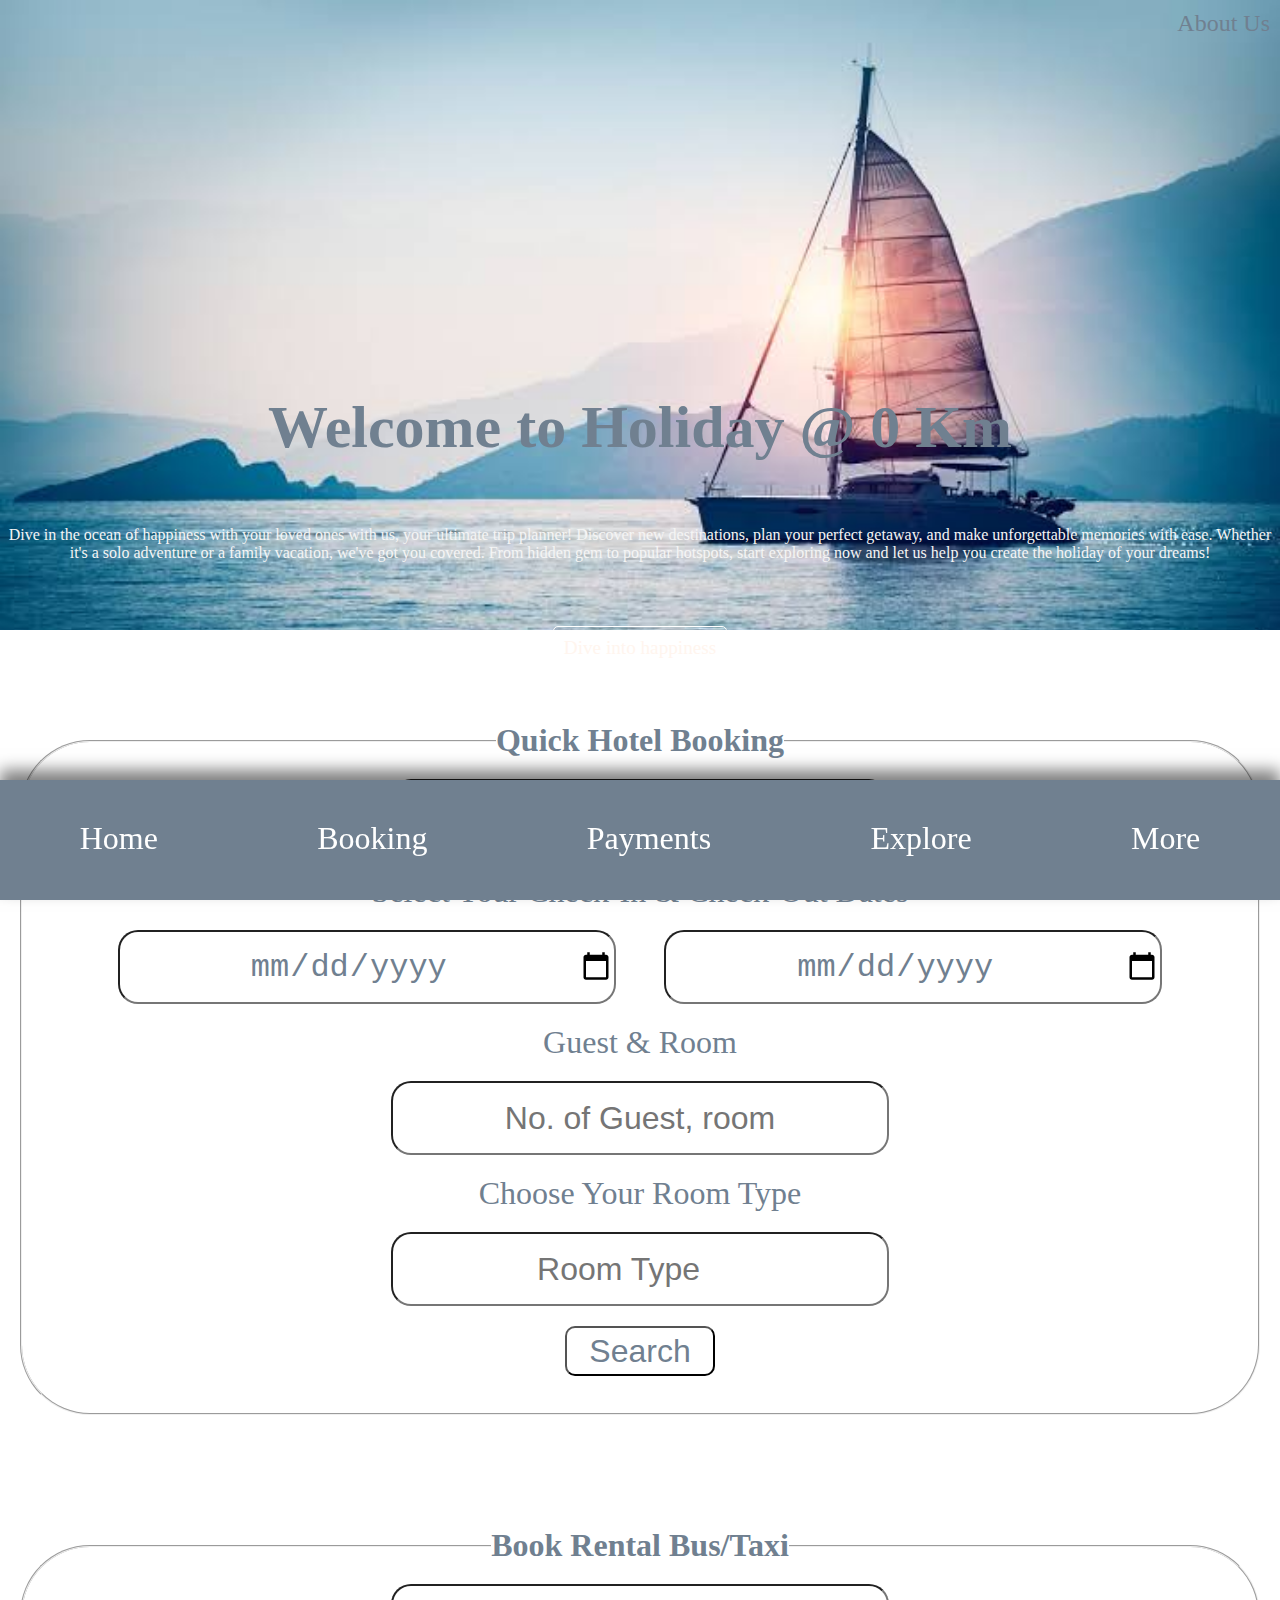
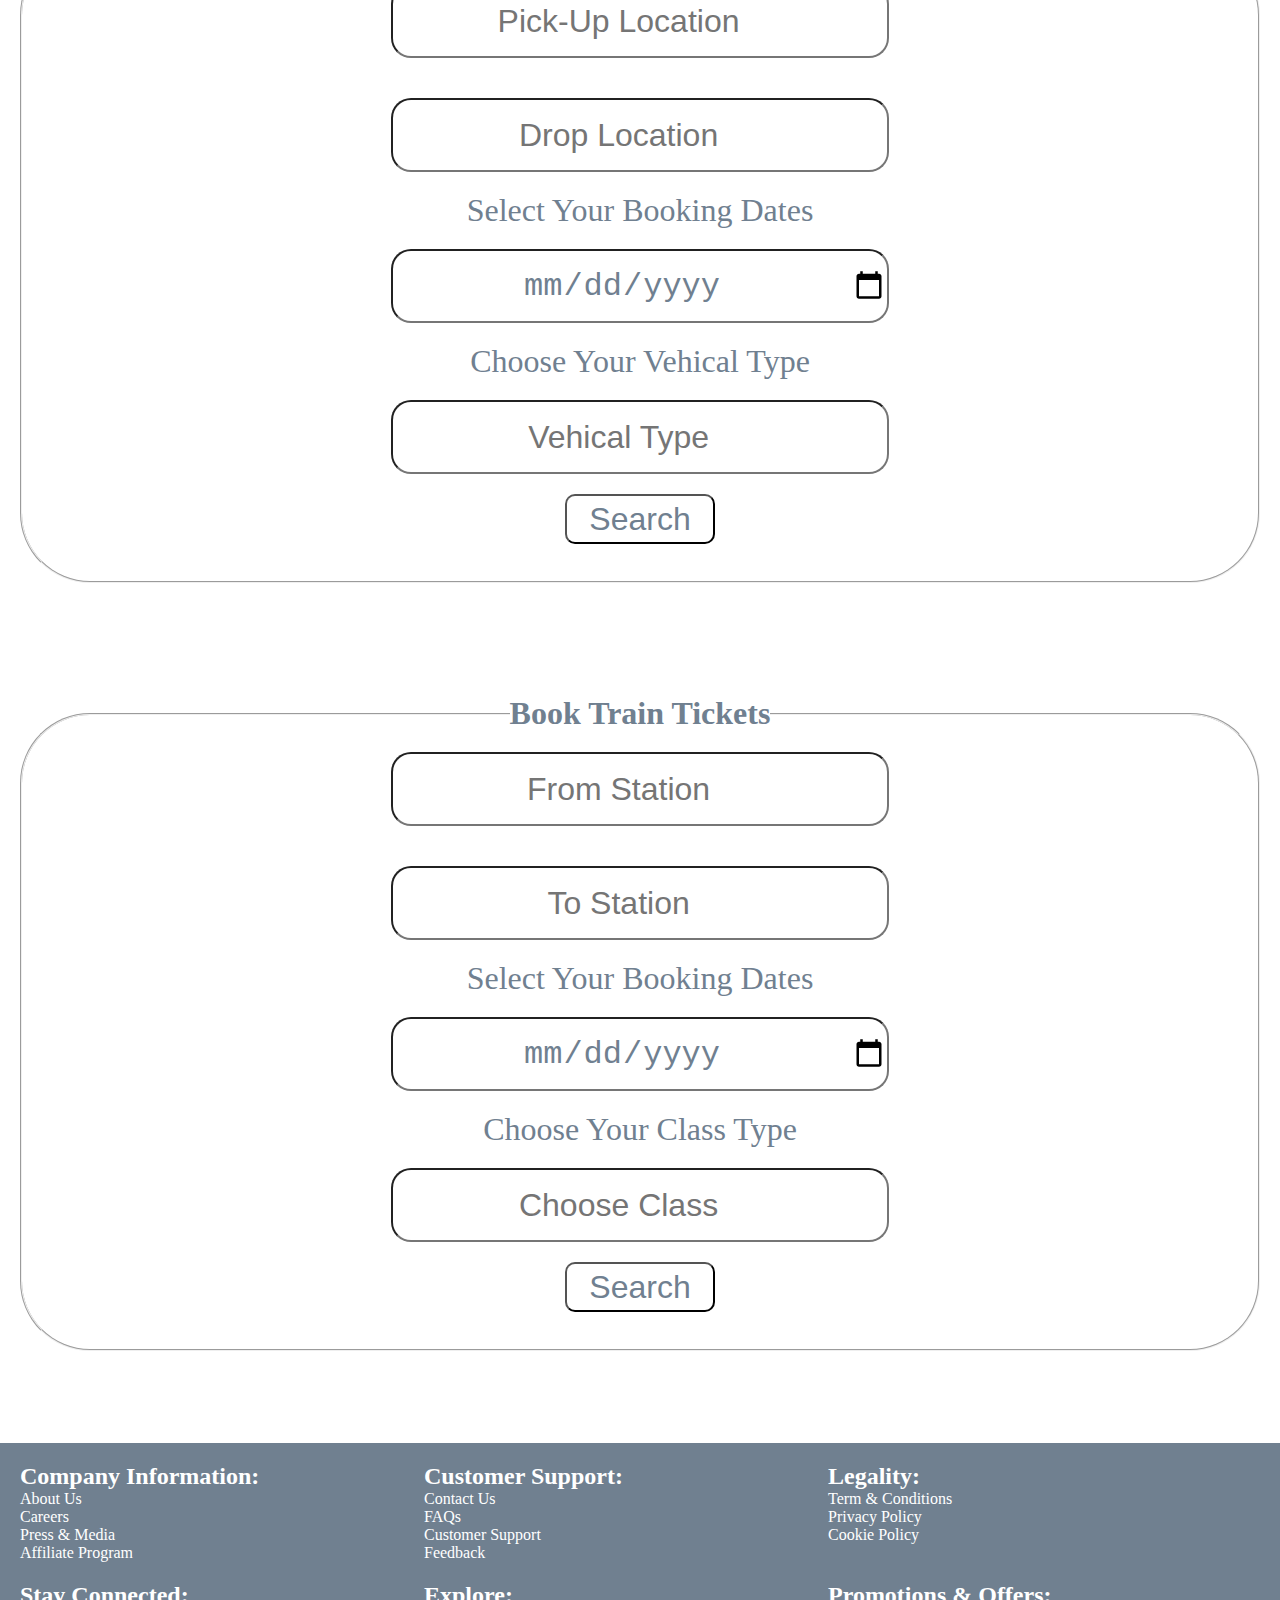
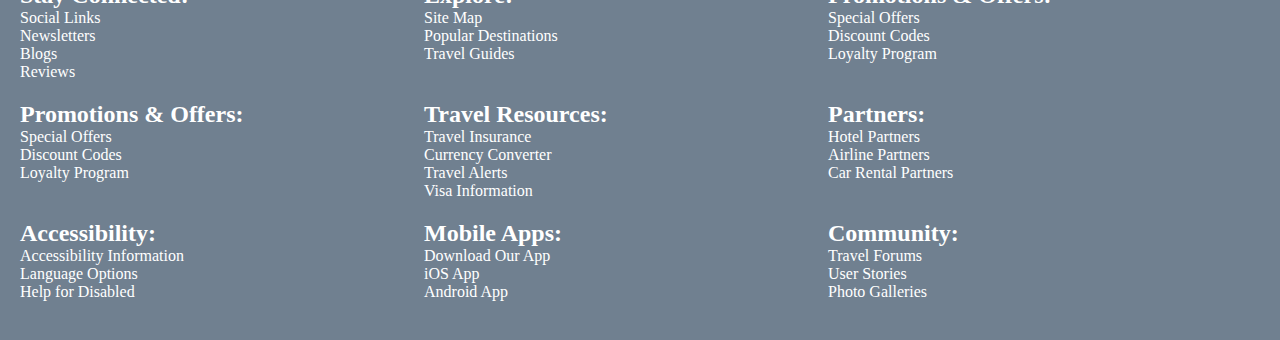
<file: index.html>
<!DOCTYPE html>

<html>
<head>
  <meta name="keywords" content="booking, hotel booking, trip planner">
  <meta name="description" content="We are here plan for your trip that you'll remember for lifetime.">
  <meta name="author" content="Amrit Ranjan">
  <meta http-equiv="CONTENT-TYPE" content="text/html; charset=UTF-8">
  <title>HolidayAt0</title>
  <link rel="website icon" type="png" href="/storage/emulated/0/Pictures/Picsart/Picsart_24-06-14_05-33-51-232.png">
  <link src="http://maxcdn.bootstrapcdn.com/font-awesome/4.1.0/css/font-awesome.min.css" rel="stylesheet">
  <link rel="stylesheet" href="https://cdnjs.cloudflare.com/ajax/libs/font-awesome/6.5.2/css/all.min.css" integrity="sha512-SnH5WK+bZxgPHs44uWIX+LLJAJ9/2PkPKZ5QiAj6Ta86w+fsb2TkcmfRyVX3pBnMFcV7oQPJkl9QevSCWr3W6A==" crossorigin="anonymous" referrerpolicy="no-referrer" />
  <link rel="stylesheet" href="HolidayAt0.css">

</head>
<body>
  <div class="bg">
  <div class="nav">
    <i class="fa-solid fa-location-dot" id="location-btn"></i>
    <div id="location-info" class="location-info"></div>
    <div class="about-btn"><a href="more.html">About Us</a></div>
  </div>
  <div class="welcome">
    <h2>Welcome to Holiday @ 0 Km</h2>
  </div>
  <div class="message">
    <p>Dive in the ocean of happiness with your loved ones with us, your ultimate trip planner! Discover new destinations, plan your perfect getaway, and make unforgettable memories with ease. Whether it's a solo adventure or a family vacation, we've got you covered. From hidden gem to popular hotspots, start exploring now and let us help you create the holiday of your dreams!</p>
  </div>
  <div class="explore-btn">
    <p><a href="explore.html">Dive into happiness</a></p>
  </div>
  </div>
  <br><br><br><br>
  
  <nav>
    <ul>
      <li><a href="index.html"><i class="fa-solid fa-house"></i>Home</a></li>
      <li><a href="booking.html"><i class="fa-solid fa-bed"></i>Booking</a></li>
      <li><a href="payment.html"><i class="fa-solid fa-money-bill-1-wave"></i>Payments</a></li>
      <li><a href="explore.html"><i class="fa-solid fa-magnifying-glass"></i>Explore</a></li>
      <li><a href="more.html"><i class="fa-solid fa-ellipsis-vertical"></i>More</a></li>
    </ul>
  </nav>
  
  <fieldset>
    <legend><strong>Quick Hotel Booking</strong></legend>
  <div class="city-name">
  <input placeholder="Destination" type="input" list="city" class="city">
  <datalist id="city">
 <!-- Tier 1 Cities -->
<option value="Mumbai"></option>
<option value="Delhi"></option>
<option value="New Delhi"></option>
<option value="Bengaluru"></option>
<option value="Hyderabad"></option>
<option value="Chennai"></option>
<option value="Kolkata"></option>
<option value="Pune"></option>
<option value="Ahmedabad"></option>

<!-- Tier 2 Cities -->
<option value="Jaipur"></option>
<option value="Lucknow"></option>
<option value="Kanpur"></option>
<option value="Nagpur"></option>
<option value="Indore"></option>
<option value="Bhopal"></option>
<option value="Patna"></option>
<option value="Ludhiana"></option>
<option value="Coimbatore"></option>
<option value="Agra"></option>
<option value="Kochi"></option>
<option value="Visakhapatnam"></option>
<option value="Surat"></option>
<option value="Vadodara"></option>
<option value="Ranchi"></option>
<option value="Varanasi"></option>
<option value="Gurgaon"></option>
<option value="Noida"></option>

<!-- Tier 3 Cities -->
<option value="Ajmer"></option>
<option value="Gwalior"></option>
<option value="Jabalpur"></option>
<option value="Udaipur"></option>
<option value="Kota"></option>
<option value="Mysore"></option>
<option value="Jamshedpur"></option>
<option value="Rajkot"></option>
<option value="Thiruvananthapuram"></option>
<option value="Vijayawada"></option>
<option value="Raipur"></option>
<option value="Allahabad (Prayagraj)"></option>
<option value="Bhubaneswar"></option>
<option value="Ara"></option>
<option value="Sasaram"></option>
<option value="Buxar"></option>
<option value="Haldwani"></option>
<option value="Pondicherry"></option></datalist></div>
    
    <div class="select-date">
      <p>Select Your Check-In & Check-Out Dates</p>
    <input type="date" placeholder="Check-In" class="date">
    <input type="date" placeholder="Check-Out" class="date">
    
  </div>
    <div class="people-count">
      <p>Guest & Room</p>
      <input placeholder="No. of Guest, room">
    </div>
    <div class="room-type">
      <p>Choose Your Room Type</p>
      <input placeholder="Room Type" list="type">
      <datalist id="type">
        <option value="Standard(₹700-900)"></option>
        <option value="Premium (₹1200-1500)"></option>
        <option value="Suit Rooms (₹2000-2500)"></option>
    </div>
    
    <div class="S-btn"><button type="search" class="search-btn">Search</button></div>
    
    <br>
    
  </fieldset>
  <br><br><br><br>
    
    
    
    <fieldset>
    <legend><strong>Book Rental Bus/Taxi</strong></legend>
  <div class="bus/taxi">
  <input placeholder="Pick-Up Location" type="input" list="city" class="city">
    <div><i class="fa-solid fa-angles-down"></i></div>
    <input placeholder="Drop Location" type="input" list="city" class="city">
  <datalist id="city">
 <!-- Tier 1 Cities -->
<option value="Mumbai"></option>
<option value="Delhi"></option>
<option value="New Delhi"></option>
<option value="Bengaluru"></option>
<option value="Hyderabad"></option>
<option value="Chennai"></option>
<option value="Kolkata"></option>
<option value="Pune"></option>
<option value="Ahmedabad"></option>

<!-- Tier 2 Cities -->
<option value="Jaipur"></option>
<option value="Lucknow"></option>
<option value="Kanpur"></option>
<option value="Nagpur"></option>
<option value="Indore"></option>
<option value="Bhopal"></option>
<option value="Patna"></option>
<option value="Ludhiana"></option>
<option value="Coimbatore"></option>
<option value="Agra"></option>
<option value="Kochi"></option>
<option value="Visakhapatnam"></option>
<option value="Surat"></option>
<option value="Vadodara"></option>
<option value="Ranchi"></option>
<option value="Varanasi"></option>
<option value="Gurgaon"></option>
<option value="Noida"></option>

<!-- Tier 3 Cities -->
<option value="Ajmer"></option>
<option value="Gwalior"></option>
<option value="Jabalpur"></option>
<option value="Udaipur"></option>
<option value="Kota"></option>
<option value="Mysore"></option>
<option value="Jamshedpur"></option>
<option value="Rajkot"></option>
<option value="Thiruvananthapuram"></option>
<option value="Vijayawada"></option>
<option value="Raipur"></option>
<option value="Allahabad (Prayagraj)"></option>
<option value="Bhubaneswar"></option>
<option value="Ara"></option>
<option value="Sasaram"></option>
<option value="Buxar"></option>
<option value="Haldwani"></option>
<option value="Pondicherry"></option></datalist></div>
    
    <div class="select-date">
      <p>Select Your Booking Dates</p>
    <input type="date" placeholder="booking-date" class="date">
    
  </div>
    
    <div class="vehical-type">
      <p>Choose Your Vehical Type</p>
      <input placeholder="Vehical Type" list="v-type">
      <datalist id="v-type">
        <option value="Bike"></option>
        <option value="Taxi"></option>
        <option value="Bus"></option>
    </div>
    
    <div class="S-btn"><button type="search" class="search-btn">Search</button></div>
    
    <br>
    
  </fieldset>
  <br><br><br><br>
  
  <fieldset>
    <legend><strong>Book Train Tickets</strong></legend>
  <div class="train">
  <input placeholder="From Station" type="input" list="station" class="city">
    <div><i class="fa-solid fa-angles-down"></i></div>
    <input placeholder="To Station" type="input" list="station" class="city">
  <datalist id="station">
    <!-- Tier 1 Cities -->
<option value="Mumbai-CSTM"></option>
<option value="Delhi-NDLS"></option>
<option value="Bengaluru-SBC"></option>
<option value="Hyderabad-HYB"></option>
<option value="Chennai-MAS"></option>
<option value="Kolkata-HWH"></option>
<option value="Pune-PUNE"></option>
<option value="Ahmedabad-ADI"></option>

<!-- Tier 2 Cities -->
<option value="Jaipur-JP"></option>
<option value="Lucknow-LKO"></option>
<option value="Kanpur-CNB"></option>
<option value="Nagpur-NGP"></option>
<option value="Indore-INDB"></option>
<option value="Bhopal-BPL"></option>
<option value="Patna-PNBE"></option>
<option value="Ludhiana-LDH"></option>
<option value="Coimbatore-CBE"></option>
<option value="Agra-AGC"></option>
<option value="Kochi-ERS"></option>
<option value="Visakhapatnam-VSKP"></option>
<option value="Surat-ST"></option>
<option value="Vadodara-BRC"></option>
<option value="Ranchi-RNC"></option>
<option value="Varanasi-BSB"></option>
<option value="Gurgaon-GGN"></option>
<option value="Noida-NOIDA"></option> <!-- Noida shares railway services with Delhi, usually coded as NDLS -->

<!-- Tier 3 Cities -->
<option value="Ajmer-AII"></option>
<option value="Gwalior-GWL"></option>
<option value="Jabalpur-JBP"></option>
<option value="Udaipur-UDZ"></option>
<option value="Kota-KOTA"></option>
<option value="Mysore-MYS"></option>
<option value="Jamshedpur-TATA"></option>
<option value="Rajkot-RJT"></option>
<option value="Thiruvananthapuram-TVC"></option>
<option value="Vijayawada-BZA"></option>
<option value="Raipur-R"></option>
<option value="Allahabad (Prayagraj)-PRYJ"></option>
<option value="Bhubaneswar-BBS"></option>
<option value="Ara-ARA"></option>
<option value="Sasaram-SSM"></option>
<option value="Buxar-BXR"></option>
<option value="Haldwani-HLW"></option>
<option value="Pondicherry-PDY"></option></datalist></div>
    
    <div class="select-date">
      <p>Select Your Booking Dates</p>
    <input type="date" placeholder="booking-date" class="date">
    
  </div>
    
    <div class="class-type">
      <p>Choose Your Class Type</p>
      <input placeholder="Choose Class" list="c-type">
      <datalist id="c-type">
        <option value="1A-First AC"></option>
<option value="2A-Second AC"></option>
<option value="3A-Third AC"></option>
<option value="CC-AC Chair Car"></option>
<option value="SL-Sleeper Class"></option>
<option value="2S-Second Seating"></option>
<option value="EC-Executive Class"></option>
<option value="GN-General Unreserved"></option>
    </div>
    
    <div class="S-btn"><button type="search" class="search-btn">Search</button></div>
    
    <br>
    
  </fieldset>
  <br><br><br><br>
  
  
  
  <div class="footer">
    <div class="info">
      <h2>Company Information:</h2>
      <p>About Us</p>
      <p>Careers</p>
      <p>Press & Media</p>
        <p>Affiliate Program</p>
    </div>
    
    <div class="support">
      <h2>Customer Support:</h2>
      <p>Contact Us</p>
      <p>FAQs</p>
      <p>Customer Support</p>
        <p>Feedback</p>
    </div>
    
    <div class="legal">
      <h2>Legality:</h2>
      <p>Term & Conditions</p>
      <p>Privacy Policy</p>
      <p>Cookie Policy</p>
    </div>
    
    <div class="social">
      <h2>Stay Connected:</h2>
      <p>Social Links</p>
      <p>Newsletters</p>
      <p>Blogs</p>
      <p>Reviews</p>
    </div>
    
    <div class="explore">
  <h2>Explore:</h2>
  <p>Site Map</p>
  <p>Popular Destinations</p>
  <p>Travel Guides</p>
</div>

<div class="promotions">
  <h2>Promotions & Offers:</h2>
  <p>Special Offers</p>
  <p>Discount Codes</p>
  <p>Loyalty Program</p>
</div>
    
    <div class="promotions">
  <h2>Promotions & Offers:</h2>
  <p>Special Offers</p>
  <p>Discount Codes</p>
  <p>Loyalty Program</p>
</div>

<div class="travel-resources">
  <h2>Travel Resources:</h2>
  <p>Travel Insurance</p>
  <p>Currency Converter</p>
  <p>Travel Alerts</p>
  <p>Visa Information</p>
</div>

<div class="partners">
  <h2>Partners:</h2>
  <p>Hotel Partners</p>
  <p>Airline Partners</p>
  <p>Car Rental Partners</p>
</div>

<div class="accessibility">
  <h2>Accessibility:</h2>
  <p>Accessibility Information</p>
  <p>Language Options</p>
  <p>Help for Disabled</p>
</div>

<div class="mobile-apps">
  <h2>Mobile Apps:</h2>
  <p>Download Our App</p>
  <p>iOS App</p>
  <p>Android App</p>
</div>

<div class="community">
  <h2>Community:</h2>
  <p>Travel Forums</p>
  <p>User Stories</p>
  <p>Photo Galleries</p>
</div>
<pre>
      
      <br><br><br><br>
      
    </pre>
    
  </div>
  
  <script>
    document.getElementById('location-btn').addEventListener('click', function () {
        if (navigator.geolocation) {
            navigator.geolocation.getCurrentPosition(function (position) {
                let lat = position.coords.latitude;
                let lon = position.coords.longitude;
                // Nominatim API ko call karo
                fetch(`https://nominatim.openstreetmap.org/reverse?lat=${lat}&lon=${lon}&format=json`)
                    .then(response => response.json())
                    .then(data => {
                        let cityName = data.address.city || data.address.town || data.address.village || "City not found";
                        document.getElementById('location-btn').textContent = cityName;
                    })
                    .catch(error => {
                        document.getElementById('location-btn').textContent = 'Error: ' + error.message;
                    });
            }, function (error) {
                document.getElementById('location-btn').textContent = 'Unable to retrieve location. Error: ' + error.message;
            });
        } else {
            document.getElementById('location-btn').textContent = 'Geolocation is not supported by this browser.';
        }
    });
</script>

</body>
</html>
</file>
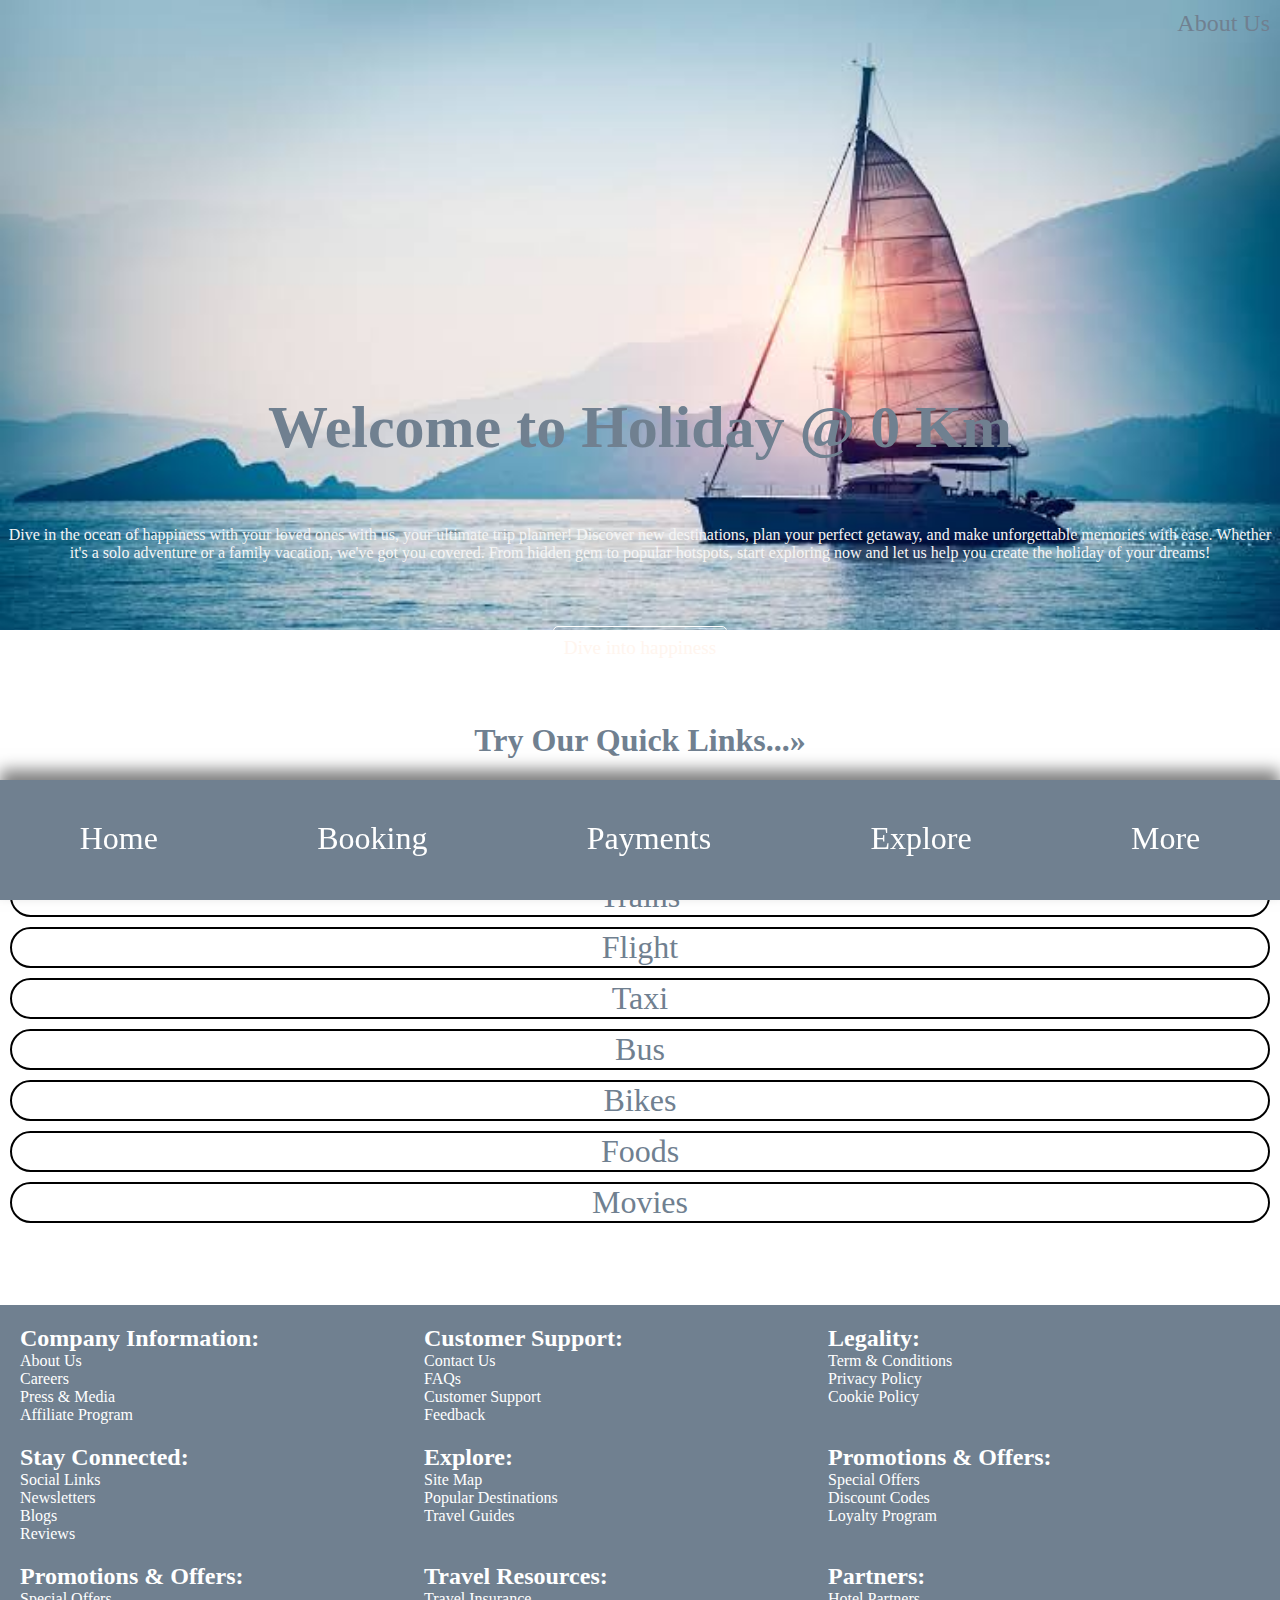
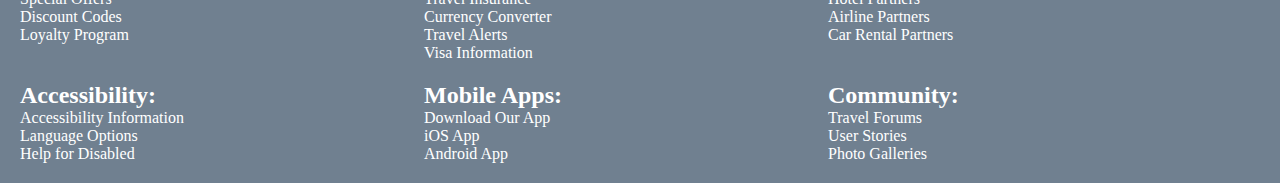
<file: Booking.html>
<!DOCTYPE html>

<html>
<head>
  <meta name="keywords" content="booking, hotel booking, trip planner">
  <meta name="description" content="We are here plan for your trip that you'll remember for lifetime.">
  <meta name="author" content="Amrit Ranjan">
  <meta http-equiv="CONTENT-TYPE" content="text/html; charset=UTF-8">
  <title>BookingAt0</title>
  <link rel="website icon" type="png" href="/storage/emulated/0/Pictures/Picsart/Picsart_24-06-14_05-33-51-232.png">
  <link src="http://maxcdn.bootstrapcdn.com/font-awesome/4.1.0/css/font-awesome.min.css" rel="stylesheet">
  <link rel="stylesheet" href="https://cdnjs.cloudflare.com/ajax/libs/font-awesome/6.5.2/css/all.min.css" integrity="sha512-SnH5WK+bZxgPHs44uWIX+LLJAJ9/2PkPKZ5QiAj6Ta86w+fsb2TkcmfRyVX3pBnMFcV7oQPJkl9QevSCWr3W6A==" crossorigin="anonymous" referrerpolicy="no-referrer" />
  <link rel="stylesheet" href="HolidayAt0.css">

</head>
<body>
  <div class="bg">
  <div class="nav">
    <i class="fa-solid fa-location-dot" id="location-btn"></i>
    <div id="location-info" class="location-info"></div>
    <div class="about-btn"><a href="More.html">About Us</a></div>
  </div>
  <div class="welcome">
    <h2>Welcome to Holiday @ 0 Km</h2>
  </div>
  <div class="message">
    <p>Dive in the ocean of happiness with your loved ones with us, your ultimate trip planner! Discover new destinations, plan your perfect getaway, and make unforgettable memories with ease. Whether it's a solo adventure or a family vacation, we've got you covered. From hidden gem to popular hotspots, start exploring now and let us help you create the holiday of your dreams!</p>
  </div>
  <div class="explore-btn">
    <p><a href="Explore.html">Dive into happiness</a></p>
  </div>
  </div>
  <br><br><br><br>
  
  <nav>
    <ul>
      <li><a href="index.html"><i class="fa-solid fa-house"></i>Home</a></li>
      <li><a href="Booking.html"><i class="fa-solid fa-bed"></i>Booking</a></li>
      <li><a href="Payment.html"><i class="fa-solid fa-money-bill-1-wave"></i>Payments</a></li>
      <li><a href="Explore.html"><i class="fa-solid fa-magnifying-glass"></i>Explore</a></li>
      <li><a href="More.html"><i class="fa-solid fa-ellipsis-vertical"></i>More</a></li>
    </ul>
  </nav>
  
  
  <div class="links">
    <h1>Try Our Quick Links...»</h1>
    <br><br>
    <div class="ready-made">
      
      <div class="box">
    <i class="fa-solid fa-hotel"></i><p>Hotels</p></div>
      
      <div class="box">
    <i class="fa-solid fa-train"></i><p>Trains</p></div>
      
      <div class="box">
      <i class="fa-solid fa-plane-departure"></i><p>Flight</p></div>
      
      
      <div class="box">
    <i class="fa-solid fa-taxi"></i><p>Taxi</p></div>
      
      <div class="box">
      <i class="fa-solid fa-bus"></i><p>Bus</p></div>
        
        <div class="box">
    <i class="fa-solid fa-motorcycle"></i><p>Bikes</p></div>
          
          <div class="box">
    <i class="fa-solid fa-utensils"></i><p>Foods</p></div>
            
            <div class="box">
    <i class="fa-solid fa-film"></i><p>Movies</p></div>
    </div>
  </div>
  <br><br><br><br>
  
  
  
  <div class="footer">
    <div class="info">
      <h2>Company Information:</h2>
      <p>About Us</p>
      <p>Careers</p>
      <p>Press & Media</p>
        <p>Affiliate Program</p>
    </div>
    
    <div class="support">
      <h2>Customer Support:</h2>
      <p>Contact Us</p>
      <p>FAQs</p>
      <p>Customer Support</p>
        <p>Feedback</p>
    </div>
    
    <div class="legal">
      <h2>Legality:</h2>
      <p>Term & Conditions</p>
      <p>Privacy Policy</p>
      <p>Cookie Policy</p>
    </div>
    
    <div class="social">
      <h2>Stay Connected:</h2>
      <p>Social Links</p>
      <p>Newsletters</p>
      <p>Blogs</p>
      <p>Reviews</p>
    </div>
    
    <div class="explore">
  <h2>Explore:</h2>
  <p>Site Map</p>
  <p>Popular Destinations</p>
  <p>Travel Guides</p>
</div>

<div class="promotions">
  <h2>Promotions & Offers:</h2>
  <p>Special Offers</p>
  <p>Discount Codes</p>
  <p>Loyalty Program</p>
</div>
    
    <div class="promotions">
  <h2>Promotions & Offers:</h2>
  <p>Special Offers</p>
  <p>Discount Codes</p>
  <p>Loyalty Program</p>
</div>

<div class="travel-resources">
  <h2>Travel Resources:</h2>
  <p>Travel Insurance</p>
  <p>Currency Converter</p>
  <p>Travel Alerts</p>
  <p>Visa Information</p>
</div>

<div class="partners">
  <h2>Partners:</h2>
  <p>Hotel Partners</p>
  <p>Airline Partners</p>
  <p>Car Rental Partners</p>
</div>

<div class="accessibility">
  <h2>Accessibility:</h2>
  <p>Accessibility Information</p>
  <p>Language Options</p>
  <p>Help for Disabled</p>
</div>

<div class="mobile-apps">
  <h2>Mobile Apps:</h2>
  <p>Download Our App</p>
  <p>iOS App</p>
  <p>Android App</p>
</div>

<div class="community">
  <h2>Community:</h2>
  <p>Travel Forums</p>
  <p>User Stories</p>
  <p>Photo Galleries</p>
</div>
  </div>
  
  
<script>
    document.getElementById('location-btn').addEventListener('click', function() {
        if (navigator.geolocation) {
            navigator.geolocation.getCurrentPosition(function(position) {
                let lat = position.coords.latitude;
                let lon = position.coords.longitude;
                document.getElementById('location-btn').textContent = 'Lat: ' + lat + ', Long: ' + lon;
            }, function(error) {
                document.getElementById('location-btn').textContent = 'Unable to retrieve location. Error: ' + error.message;
            });
        } else {
            document.getElementById('location-btn').textContent = 'Geolocation is not supported by this browser.';
        }
    });
    </script>
</body>
</html>
</file>
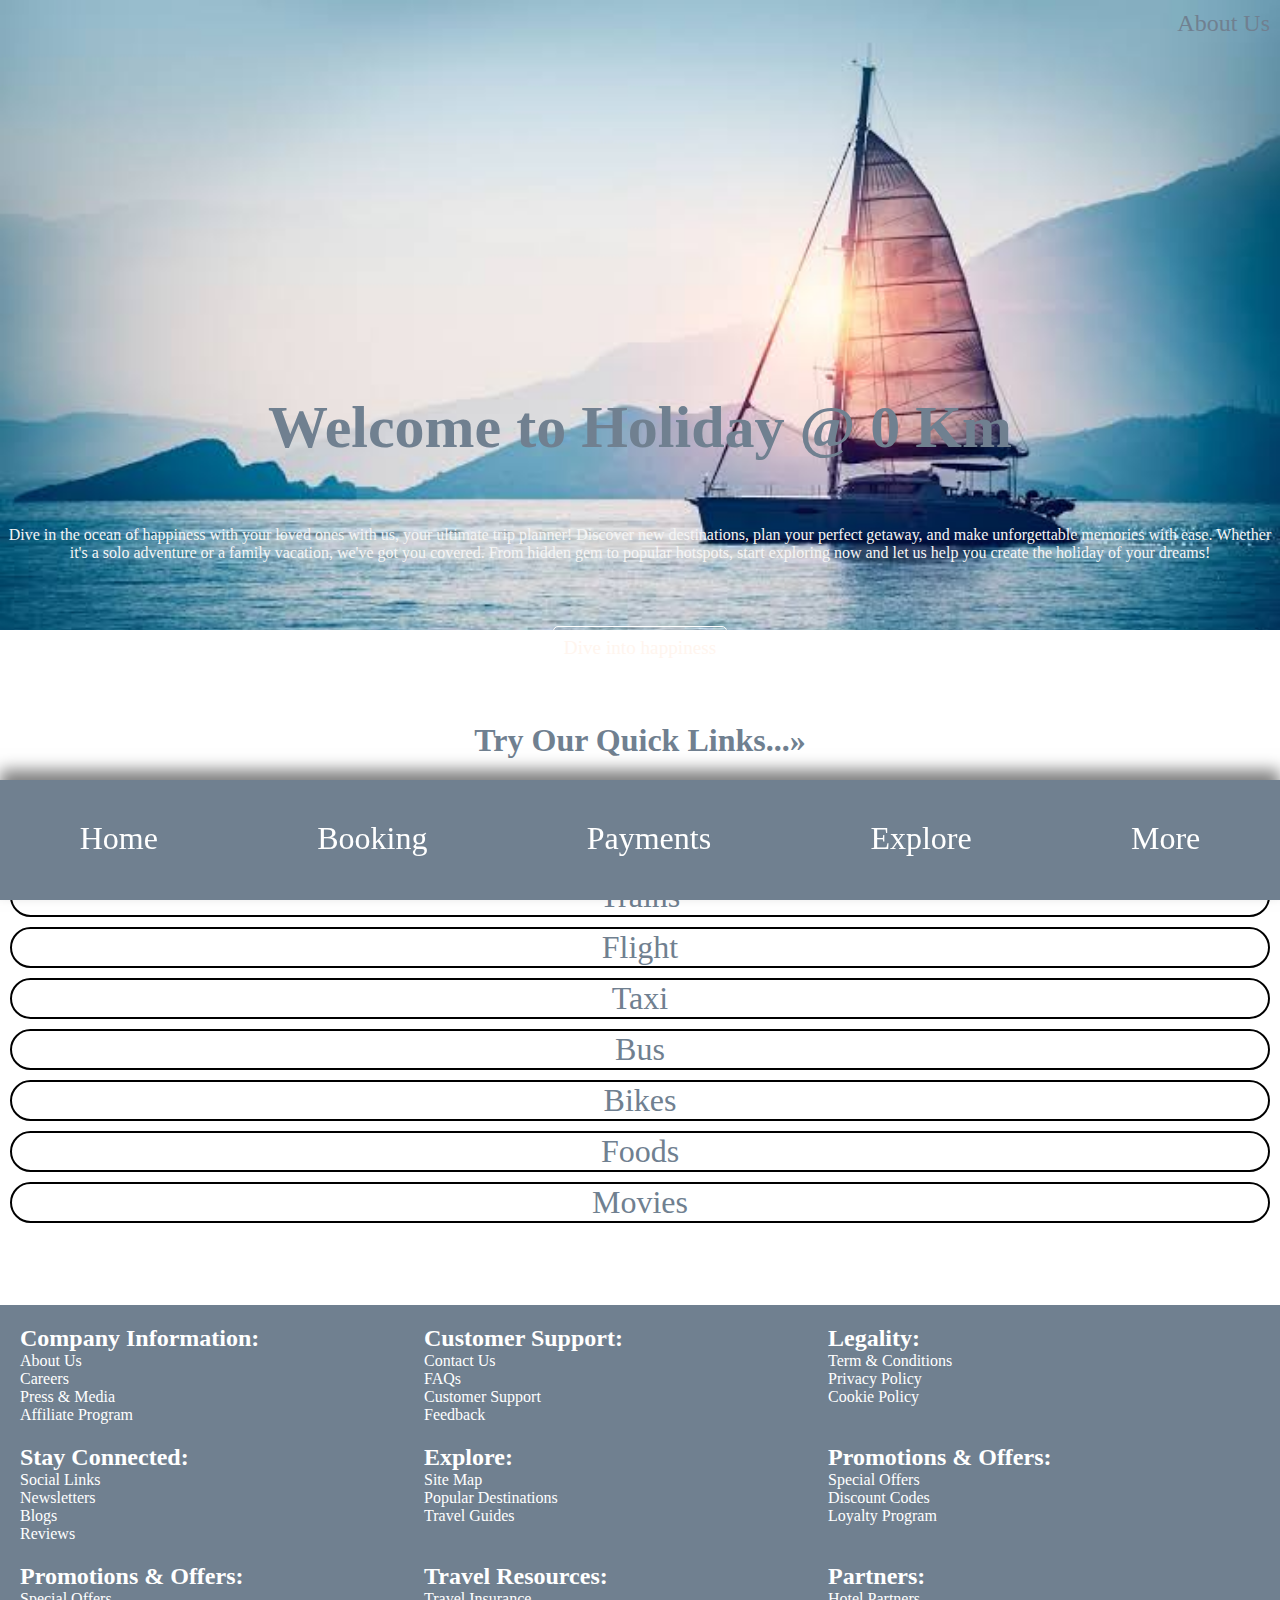
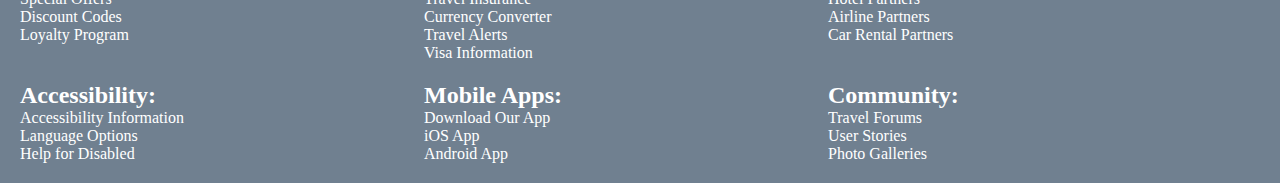
<file: booking.html>
<!DOCTYPE html>

<html>
<head>
  <meta name="keywords" content="booking, hotel booking, trip planner">
  <meta name="description" content="We are here plan for your trip that you'll remember for lifetime.">
  <meta name="author" content="Amrit Ranjan">
  <meta http-equiv="CONTENT-TYPE" content="text/html; charset=UTF-8">
  <title>BookingAt0</title>
  <link rel="website icon" type="png" href="/storage/emulated/0/Pictures/Picsart/Picsart_24-06-14_05-33-51-232.png">
  <link src="http://maxcdn.bootstrapcdn.com/font-awesome/4.1.0/css/font-awesome.min.css" rel="stylesheet">
  <link rel="stylesheet" href="https://cdnjs.cloudflare.com/ajax/libs/font-awesome/6.5.2/css/all.min.css" integrity="sha512-SnH5WK+bZxgPHs44uWIX+LLJAJ9/2PkPKZ5QiAj6Ta86w+fsb2TkcmfRyVX3pBnMFcV7oQPJkl9QevSCWr3W6A==" crossorigin="anonymous" referrerpolicy="no-referrer" />
  <link rel="stylesheet" href="HolidayAt0.css">

</head>
<body>
  <div class="bg">
  <div class="nav">
    <i class="fa-solid fa-location-dot" id="location-btn"></i>
    <div id="location-info" class="location-info"></div>
    <div class="about-btn"><a href="more.html">About Us</a></div>
  </div>
  <div class="welcome">
    <h2>Welcome to Holiday @ 0 Km</h2>
  </div>
  <div class="message">
    <p>Dive in the ocean of happiness with your loved ones with us, your ultimate trip planner! Discover new destinations, plan your perfect getaway, and make unforgettable memories with ease. Whether it's a solo adventure or a family vacation, we've got you covered. From hidden gem to popular hotspots, start exploring now and let us help you create the holiday of your dreams!</p>
  </div>
  <div class="explore-btn">
    <p><a href="explore.html">Dive into happiness</a></p>
  </div>
  </div>
  <br><br><br><br>
  
  <nav>
    <ul>
      <li><a href="index.html"><i class="fa-solid fa-house"></i>Home</a></li>
      <li><a href="booking.html"><i class="fa-solid fa-bed"></i>Booking</a></li>
      <li><a href="payment.html"><i class="fa-solid fa-money-bill-1-wave"></i>Payments</a></li>
      <li><a href="explore.html"><i class="fa-solid fa-magnifying-glass"></i>Explore</a></li>
      <li><a href="more.html"><i class="fa-solid fa-ellipsis-vertical"></i>More</a></li>
    </ul>
  </nav>
  
  
  <div class="links">
    <h1>Try Our Quick Links...»</h1>
    <br><br>
    <div class="ready-made">
      
      <div class="box">
    <i class="fa-solid fa-hotel"></i><p>Hotels</p></div>
      
      <div class="box">
    <i class="fa-solid fa-train"></i><p>Trains</p></div>
      
      <div class="box">
      <i class="fa-solid fa-plane-departure"></i><p>Flight</p></div>
      
      
      <div class="box">
    <i class="fa-solid fa-taxi"></i><p>Taxi</p></div>
      
      <div class="box">
      <i class="fa-solid fa-bus"></i><p>Bus</p></div>
        
        <div class="box">
    <i class="fa-solid fa-motorcycle"></i><p>Bikes</p></div>
          
          <div class="box">
    <i class="fa-solid fa-utensils"></i><p>Foods</p></div>
            
            <div class="box">
    <i class="fa-solid fa-film"></i><p>Movies</p></div>
    </div>
  </div>
  <br><br><br><br>
  
  
  
  <div class="footer">
    <div class="info">
      <h2>Company Information:</h2>
      <p>About Us</p>
      <p>Careers</p>
      <p>Press & Media</p>
        <p>Affiliate Program</p>
    </div>
    
    <div class="support">
      <h2>Customer Support:</h2>
      <p>Contact Us</p>
      <p>FAQs</p>
      <p>Customer Support</p>
        <p>Feedback</p>
    </div>
    
    <div class="legal">
      <h2>Legality:</h2>
      <p>Term & Conditions</p>
      <p>Privacy Policy</p>
      <p>Cookie Policy</p>
    </div>
    
    <div class="social">
      <h2>Stay Connected:</h2>
      <p>Social Links</p>
      <p>Newsletters</p>
      <p>Blogs</p>
      <p>Reviews</p>
    </div>
    
    <div class="explore">
  <h2>Explore:</h2>
  <p>Site Map</p>
  <p>Popular Destinations</p>
  <p>Travel Guides</p>
</div>

<div class="promotions">
  <h2>Promotions & Offers:</h2>
  <p>Special Offers</p>
  <p>Discount Codes</p>
  <p>Loyalty Program</p>
</div>
    
    <div class="promotions">
  <h2>Promotions & Offers:</h2>
  <p>Special Offers</p>
  <p>Discount Codes</p>
  <p>Loyalty Program</p>
</div>

<div class="travel-resources">
  <h2>Travel Resources:</h2>
  <p>Travel Insurance</p>
  <p>Currency Converter</p>
  <p>Travel Alerts</p>
  <p>Visa Information</p>
</div>

<div class="partners">
  <h2>Partners:</h2>
  <p>Hotel Partners</p>
  <p>Airline Partners</p>
  <p>Car Rental Partners</p>
</div>

<div class="accessibility">
  <h2>Accessibility:</h2>
  <p>Accessibility Information</p>
  <p>Language Options</p>
  <p>Help for Disabled</p>
</div>

<div class="mobile-apps">
  <h2>Mobile Apps:</h2>
  <p>Download Our App</p>
  <p>iOS App</p>
  <p>Android App</p>
</div>

<div class="community">
  <h2>Community:</h2>
  <p>Travel Forums</p>
  <p>User Stories</p>
  <p>Photo Galleries</p>
</div>
  </div>
  
  <script>
    document.getElementById('location-btn').addEventListener('click', function () {
        if (navigator.geolocation) {
            navigator.geolocation.getCurrentPosition(function (position) {
                let lat = position.coords.latitude;
                let lon = position.coords.longitude;
                // Nominatim API ko call karo
                fetch(`https://nominatim.openstreetmap.org/reverse?lat=${lat}&lon=${lon}&format=json`)
                    .then(response => response.json())
                    .then(data => {
                        let cityName = data.address.city || data.address.town || data.address.village || "City not found";
                        document.getElementById('location-btn').textContent = cityName;
                    })
                    .catch(error => {
                        document.getElementById('location-btn').textContent = 'Error: ' + error.message;
                    });
            }, function (error) {
                document.getElementById('location-btn').textContent = 'Unable to retrieve location. Error: ' + error.message;
            });
        } else {
            document.getElementById('location-btn').textContent = 'Geolocation is not supported by this browser.';
        }
    });
</script>

</body>
</html>
</file>
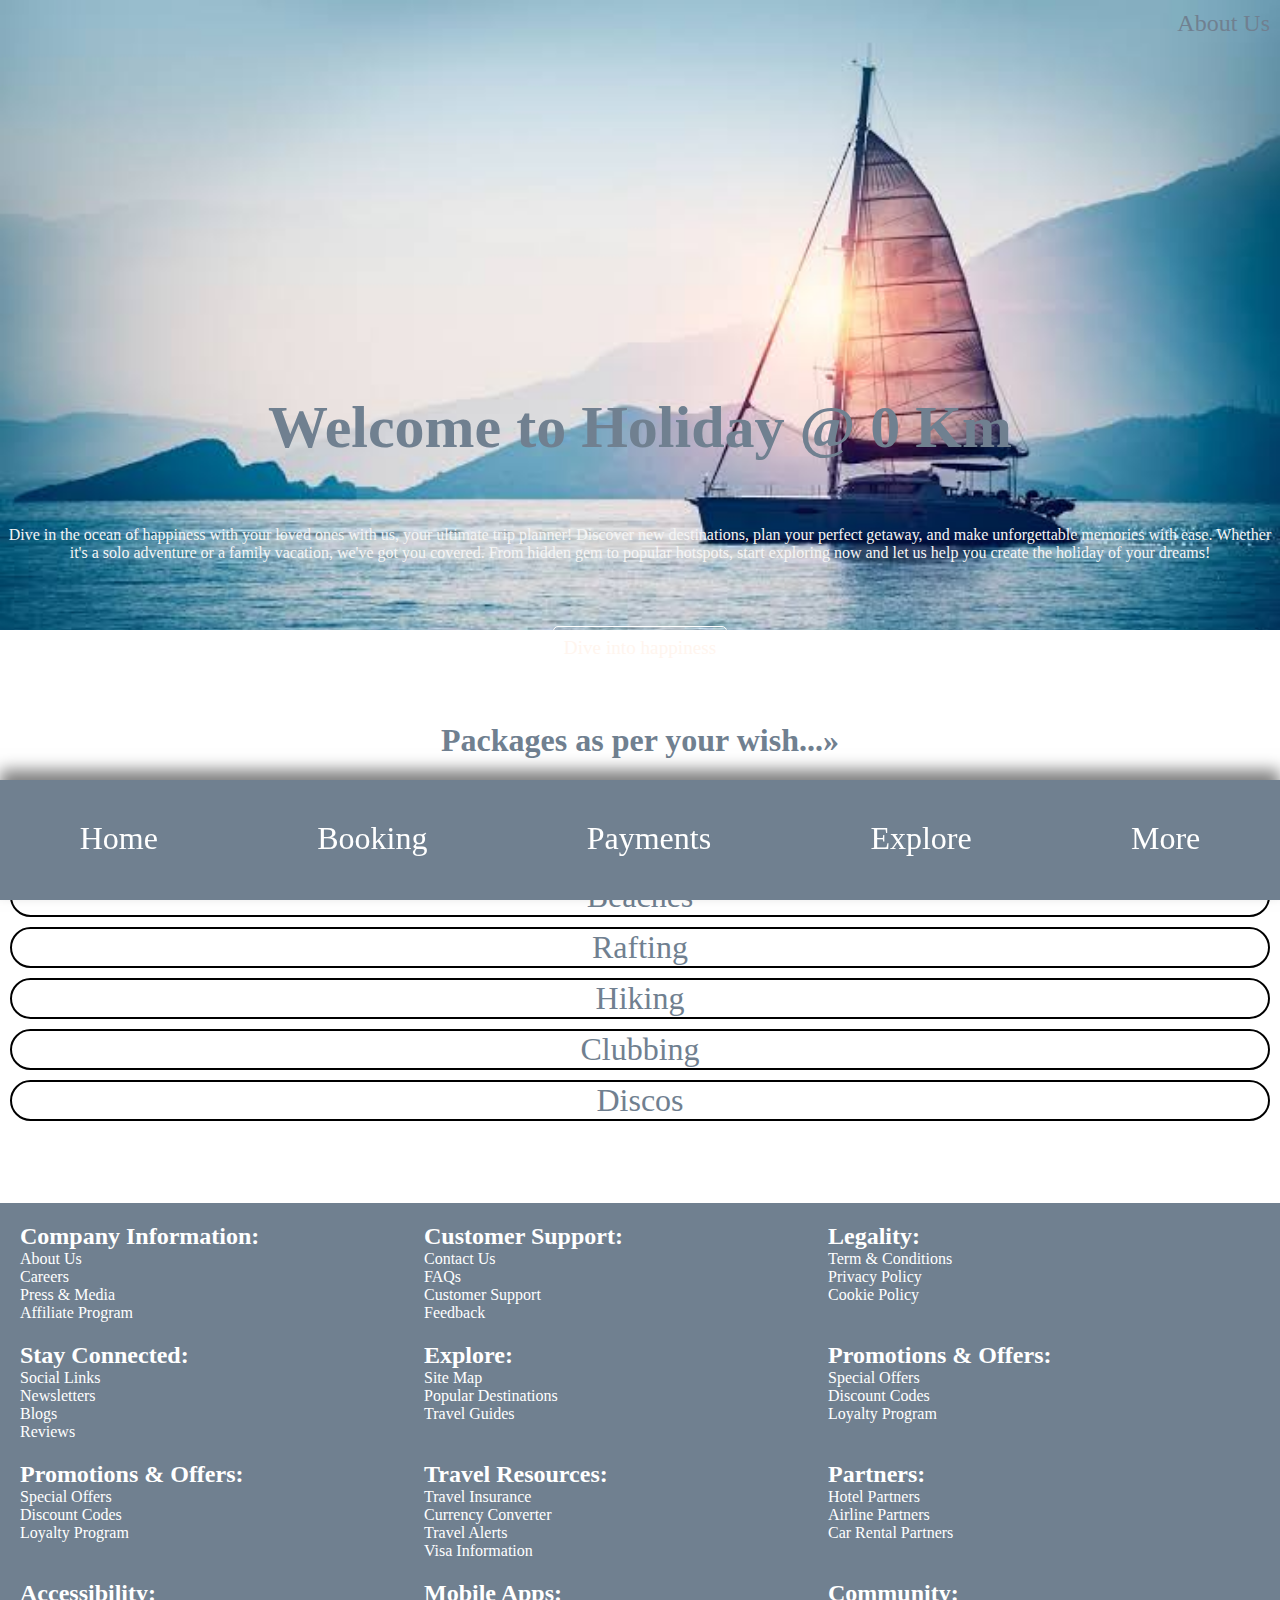
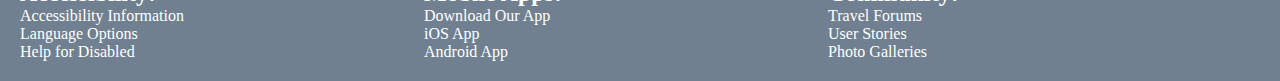
<file: Explore.html>
<!DOCTYPE html>

<html>
<head>
  <meta name="keywords" content="booking, hotel booking, trip planner">
  <meta name="description" content="We are here plan for your trip that you'll remember for lifetime.">
  <meta name="author" content="Amrit Ranjan">
  <meta http-equiv="CONTENT-TYPE" content="text/html; charset=UTF-8">
  <title>ExploreAt0</title>
  <link rel="website icon" type="png" href="/storage/emulated/0/Pictures/Picsart/Picsart_24-06-14_05-33-51-232.png">
  <link src="http://maxcdn.bootstrapcdn.com/font-awesome/4.1.0/css/font-awesome.min.css" rel="stylesheet">
  <link rel="stylesheet" href="https://cdnjs.cloudflare.com/ajax/libs/font-awesome/6.5.2/css/all.min.css" integrity="sha512-SnH5WK+bZxgPHs44uWIX+LLJAJ9/2PkPKZ5QiAj6Ta86w+fsb2TkcmfRyVX3pBnMFcV7oQPJkl9QevSCWr3W6A==" crossorigin="anonymous" referrerpolicy="no-referrer" />
  <link rel="stylesheet" href="HolidayAt0.css">

</head>
<body>
  <div class="bg">
  <div class="nav">
    <i class="fa-solid fa-location-dot" id="location-btn"></i>
    <div id="location-info" class="location-info"></div>
    <div class="about-btn"><a href="More.html">About Us</a></div>
  </div>
  <div class="welcome">
    <h2>Welcome to Holiday @ 0 Km</h2>
  </div>
  <div class="message">
    <p>Dive in the ocean of happiness with your loved ones with us, your ultimate trip planner! Discover new destinations, plan your perfect getaway, and make unforgettable memories with ease. Whether it's a solo adventure or a family vacation, we've got you covered. From hidden gem to popular hotspots, start exploring now and let us help you create the holiday of your dreams!</p>
  </div>
  <div class="explore-btn">
    <p><a href="Explore.html">Dive into happiness</a></p>
  </div>
  </div>
  <br><br><br><br>
  
  <nav>
    <ul>
      <li><a href="index.html"><i class="fa-solid fa-house"></i>Home</a></li>
      <li><a href="Booking.html"><i class="fa-solid fa-bed"></i>Booking</a></li>
      <li><a href="Payment.html"><i class="fa-solid fa-money-bill-1-wave"></i>Payments</a></li>
      <li><a href="explore.html"><i class="fa-solid fa-magnifying-glass"></i>Explore</a></li>
      <li><a href="more.html"><i class="fa-solid fa-ellipsis-vertical"></i>More</a></li>
    </ul>
  </nav>
  
  
  
  <div class="Packages">
    <h1>Packages as per your wish...»</h1>
    <br><br>
    <div class="ready-made">
      
    <div class="box">
      <i class="fa-solid fa-gopuram"></i><p>Temples</p></div>
    
    <div class="box">
    <i class="fa-solid fa-umbrella-beach"></i><p>Beaches</p></div>
    
      <div class="box">
    <i class="fa-solid fa-person-swimming"></i><p>Rafting</p></div>
    
        <div class="box">
    <i class="fa-solid fa-person-hiking"></i><p>Hiking</p></div>
    
      <div class="box">
      <i class="fa-solid fa-champagne-glasses"></i><p>Clubbing</p></div>
    
    <div class="box">
    <i class="fa-solid fa-drum"></i><p>Discos</p></div>
    </div>
  </div>
  <br><br><br><br>
  
  
  
  <div class="footer">
    <div class="info">
      <h2>Company Information:</h2>
      <p>About Us</p>
      <p>Careers</p>
      <p>Press & Media</p>
        <p>Affiliate Program</p>
    </div>
    
    <div class="support">
      <h2>Customer Support:</h2>
      <p>Contact Us</p>
      <p>FAQs</p>
      <p>Customer Support</p>
        <p>Feedback</p>
    </div>
    
    <div class="legal">
      <h2>Legality:</h2>
      <p>Term & Conditions</p>
      <p>Privacy Policy</p>
      <p>Cookie Policy</p>
    </div>
    
    <div class="social">
      <h2>Stay Connected:</h2>
      <p>Social Links</p>
      <p>Newsletters</p>
      <p>Blogs</p>
      <p>Reviews</p>
    </div>
    
    <div class="explore">
  <h2>Explore:</h2>
  <p>Site Map</p>
  <p>Popular Destinations</p>
  <p>Travel Guides</p>
</div>

<div class="promotions">
  <h2>Promotions & Offers:</h2>
  <p>Special Offers</p>
  <p>Discount Codes</p>
  <p>Loyalty Program</p>
</div>
    
    <div class="promotions">
  <h2>Promotions & Offers:</h2>
  <p>Special Offers</p>
  <p>Discount Codes</p>
  <p>Loyalty Program</p>
</div>

<div class="travel-resources">
  <h2>Travel Resources:</h2>
  <p>Travel Insurance</p>
  <p>Currency Converter</p>
  <p>Travel Alerts</p>
  <p>Visa Information</p>
</div>

<div class="partners">
  <h2>Partners:</h2>
  <p>Hotel Partners</p>
  <p>Airline Partners</p>
  <p>Car Rental Partners</p>
</div>

<div class="accessibility">
  <h2>Accessibility:</h2>
  <p>Accessibility Information</p>
  <p>Language Options</p>
  <p>Help for Disabled</p>
</div>

<div class="mobile-apps">
  <h2>Mobile Apps:</h2>
  <p>Download Our App</p>
  <p>iOS App</p>
  <p>Android App</p>
</div>

<div class="community">
  <h2>Community:</h2>
  <p>Travel Forums</p>
  <p>User Stories</p>
  <p>Photo Galleries</p>
</div>
  </div>
  
  
<script>
    document.getElementById('location-btn').addEventListener('click', function() {
        if (navigator.geolocation) {
            navigator.geolocation.getCurrentPosition(function(position) {
                let lat = position.coords.latitude;
                let lon = position.coords.longitude;
                document.getElementById('location-btn').textContent = 'Lat: ' + lat + ', Long: ' + lon;
            }, function(error) {
                document.getElementById('location-btn').textContent = 'Unable to retrieve location. Error: ' + error.message;
            });
        } else {
            document.getElementById('location-btn').textContent = 'Geolocation is not supported by this browser.';
        }
    });
    </script>
</body>
</html>
</file>
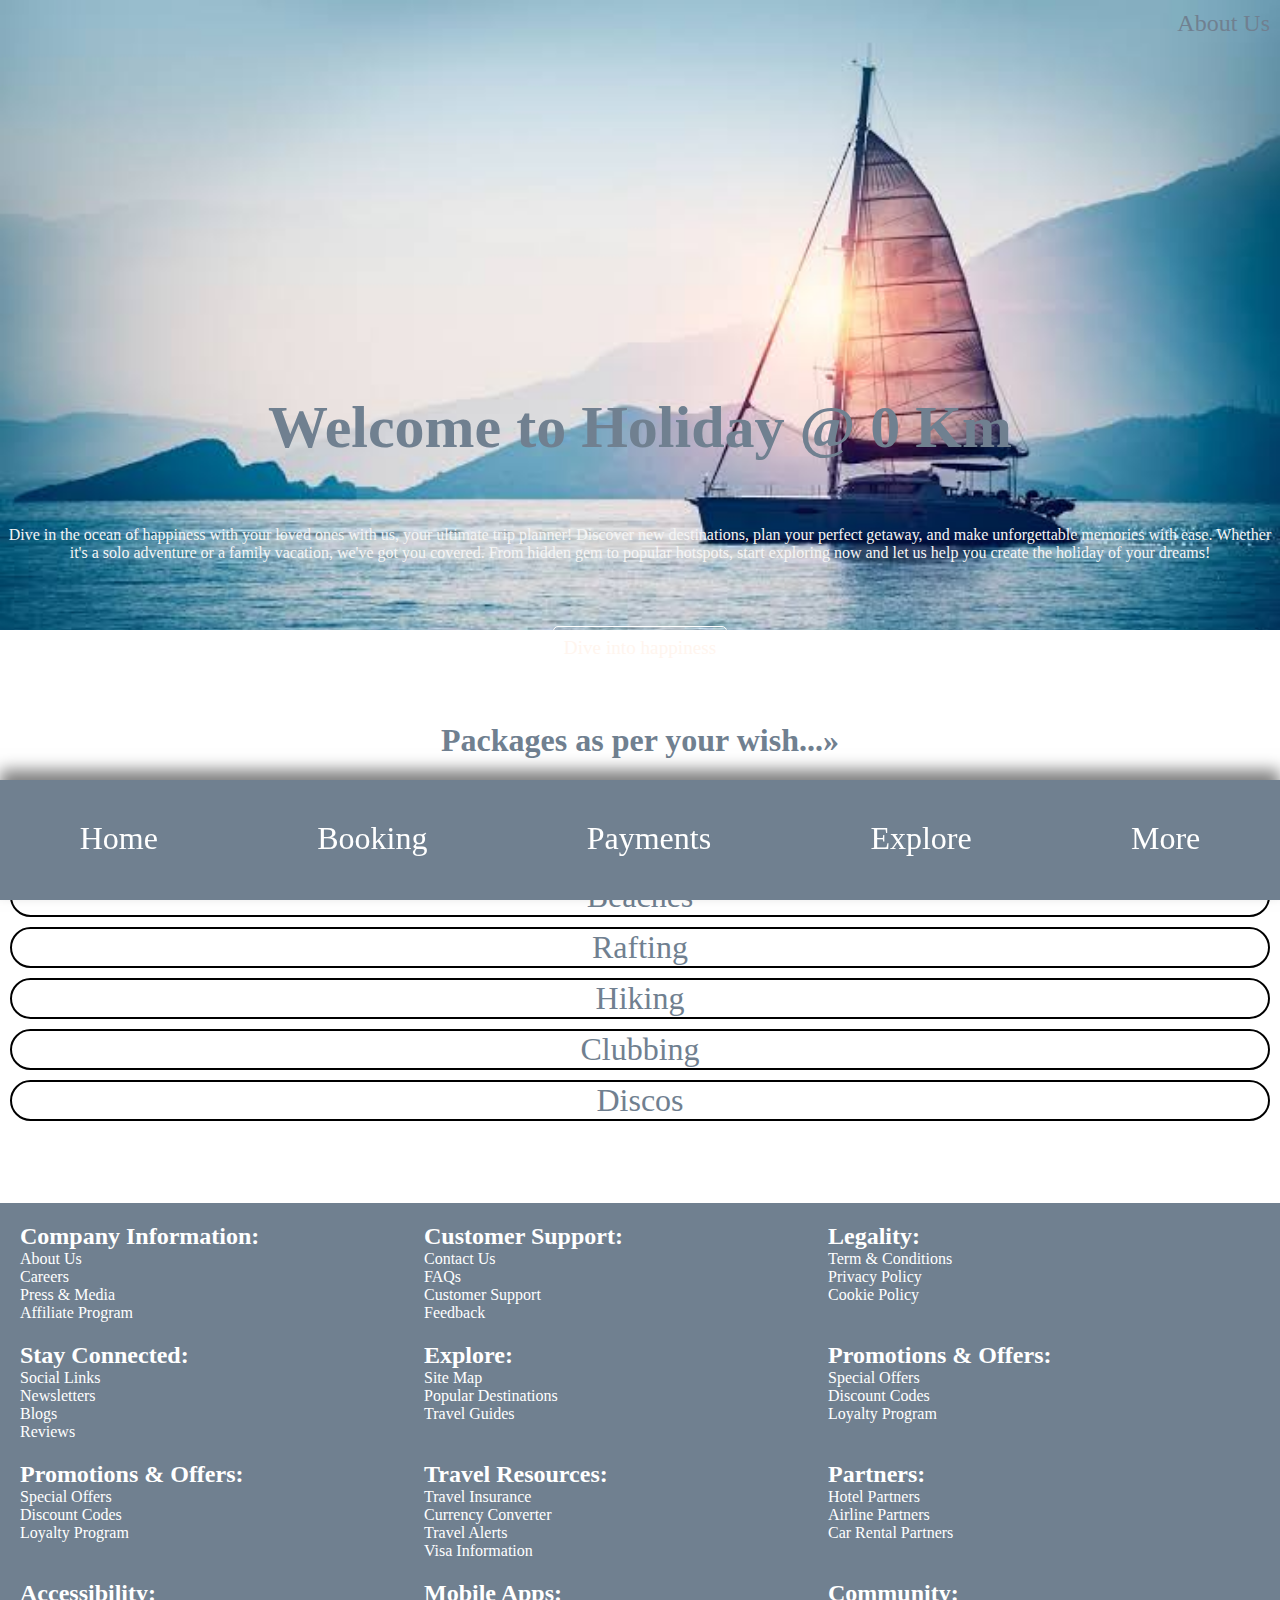
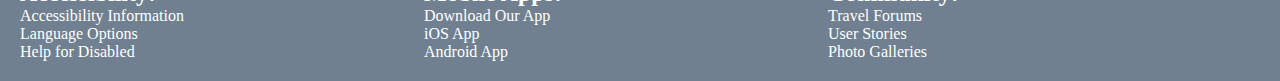
<file: explore.html>
<!DOCTYPE html>

<html>
<head>
  <meta name="keywords" content="booking, hotel booking, trip planner">
  <meta name="description" content="We are here plan for your trip that you'll remember for lifetime.">
  <meta name="author" content="Amrit Ranjan">
  <meta http-equiv="CONTENT-TYPE" content="text/html; charset=UTF-8">
  <title>ExploreAt0</title>
  <link rel="website icon" type="png" href="/storage/emulated/0/Pictures/Picsart/Picsart_24-06-14_05-33-51-232.png">
  <link src="http://maxcdn.bootstrapcdn.com/font-awesome/4.1.0/css/font-awesome.min.css" rel="stylesheet">
  <link rel="stylesheet" href="https://cdnjs.cloudflare.com/ajax/libs/font-awesome/6.5.2/css/all.min.css" integrity="sha512-SnH5WK+bZxgPHs44uWIX+LLJAJ9/2PkPKZ5QiAj6Ta86w+fsb2TkcmfRyVX3pBnMFcV7oQPJkl9QevSCWr3W6A==" crossorigin="anonymous" referrerpolicy="no-referrer" />
  <link rel="stylesheet" href="HolidayAt0.css">

</head>
<body>
  <div class="bg">
  <div class="nav">
    <i class="fa-solid fa-location-dot" id="location-btn"></i>
    <div id="location-info" class="location-info"></div>
    <div class="about-btn"><a href="more.html">About Us</a></div>
  </div>
  <div class="welcome">
    <h2>Welcome to Holiday @ 0 Km</h2>
  </div>
  <div class="message">
    <p>Dive in the ocean of happiness with your loved ones with us, your ultimate trip planner! Discover new destinations, plan your perfect getaway, and make unforgettable memories with ease. Whether it's a solo adventure or a family vacation, we've got you covered. From hidden gem to popular hotspots, start exploring now and let us help you create the holiday of your dreams!</p>
  </div>
  <div class="explore-btn">
    <p><a href="explore.html">Dive into happiness</a></p>
  </div>
  </div>
  <br><br><br><br>
  
  <nav>
    <ul>
      <li><a href="index.html"><i class="fa-solid fa-house"></i>Home</a></li>
      <li><a href="booking.html"><i class="fa-solid fa-bed"></i>Booking</a></li>
      <li><a href="payment.html"><i class="fa-solid fa-money-bill-1-wave"></i>Payments</a></li>
      <li><a href="explore.html"><i class="fa-solid fa-magnifying-glass"></i>Explore</a></li>
      <li><a href="more.html"><i class="fa-solid fa-ellipsis-vertical"></i>More</a></li>
    </ul>
  </nav>
  
  
  
  <div class="Packages">
    <h1>Packages as per your wish...»</h1>
    <br><br>
    <div class="ready-made">
      
    <div class="box">
      <i class="fa-solid fa-gopuram"></i><p>Temples</p></div>
    
    <div class="box">
    <i class="fa-solid fa-umbrella-beach"></i><p>Beaches</p></div>
    
      <div class="box">
    <i class="fa-solid fa-person-swimming"></i><p>Rafting</p></div>
    
        <div class="box">
    <i class="fa-solid fa-person-hiking"></i><p>Hiking</p></div>
    
      <div class="box">
      <i class="fa-solid fa-champagne-glasses"></i><p>Clubbing</p></div>
    
    <div class="box">
    <i class="fa-solid fa-drum"></i><p>Discos</p></div>
    </div>
  </div>
  <br><br><br><br>
  
  
  
  <div class="footer">
    <div class="info">
      <h2>Company Information:</h2>
      <p>About Us</p>
      <p>Careers</p>
      <p>Press & Media</p>
        <p>Affiliate Program</p>
    </div>
    
    <div class="support">
      <h2>Customer Support:</h2>
      <p>Contact Us</p>
      <p>FAQs</p>
      <p>Customer Support</p>
        <p>Feedback</p>
    </div>
    
    <div class="legal">
      <h2>Legality:</h2>
      <p>Term & Conditions</p>
      <p>Privacy Policy</p>
      <p>Cookie Policy</p>
    </div>
    
    <div class="social">
      <h2>Stay Connected:</h2>
      <p>Social Links</p>
      <p>Newsletters</p>
      <p>Blogs</p>
      <p>Reviews</p>
    </div>
    
    <div class="explore">
  <h2>Explore:</h2>
  <p>Site Map</p>
  <p>Popular Destinations</p>
  <p>Travel Guides</p>
</div>

<div class="promotions">
  <h2>Promotions & Offers:</h2>
  <p>Special Offers</p>
  <p>Discount Codes</p>
  <p>Loyalty Program</p>
</div>
    
    <div class="promotions">
  <h2>Promotions & Offers:</h2>
  <p>Special Offers</p>
  <p>Discount Codes</p>
  <p>Loyalty Program</p>
</div>

<div class="travel-resources">
  <h2>Travel Resources:</h2>
  <p>Travel Insurance</p>
  <p>Currency Converter</p>
  <p>Travel Alerts</p>
  <p>Visa Information</p>
</div>

<div class="partners">
  <h2>Partners:</h2>
  <p>Hotel Partners</p>
  <p>Airline Partners</p>
  <p>Car Rental Partners</p>
</div>

<div class="accessibility">
  <h2>Accessibility:</h2>
  <p>Accessibility Information</p>
  <p>Language Options</p>
  <p>Help for Disabled</p>
</div>

<div class="mobile-apps">
  <h2>Mobile Apps:</h2>
  <p>Download Our App</p>
  <p>iOS App</p>
  <p>Android App</p>
</div>

<div class="community">
  <h2>Community:</h2>
  <p>Travel Forums</p>
  <p>User Stories</p>
  <p>Photo Galleries</p>
</div>
  </div>
  
  <script>
    document.getElementById('location-btn').addEventListener('click', function () {
        if (navigator.geolocation) {
            navigator.geolocation.getCurrentPosition(function (position) {
                let lat = position.coords.latitude;
                let lon = position.coords.longitude;
                // Nominatim API ko call karo
                fetch(`https://nominatim.openstreetmap.org/reverse?lat=${lat}&lon=${lon}&format=json`)
                    .then(response => response.json())
                    .then(data => {
                        let cityName = data.address.city || data.address.town || data.address.village || "City not found";
                        document.getElementById('location-btn').textContent = cityName;
                    })
                    .catch(error => {
                        document.getElementById('location-btn').textContent = 'Error: ' + error.message;
                    });
            }, function (error) {
                document.getElementById('location-btn').textContent = 'Unable to retrieve location. Error: ' + error.message;
            });
        } else {
            document.getElementById('location-btn').textContent = 'Geolocation is not supported by this browser.';
        }
    });
</script>
  

</body>
</html>
</file>
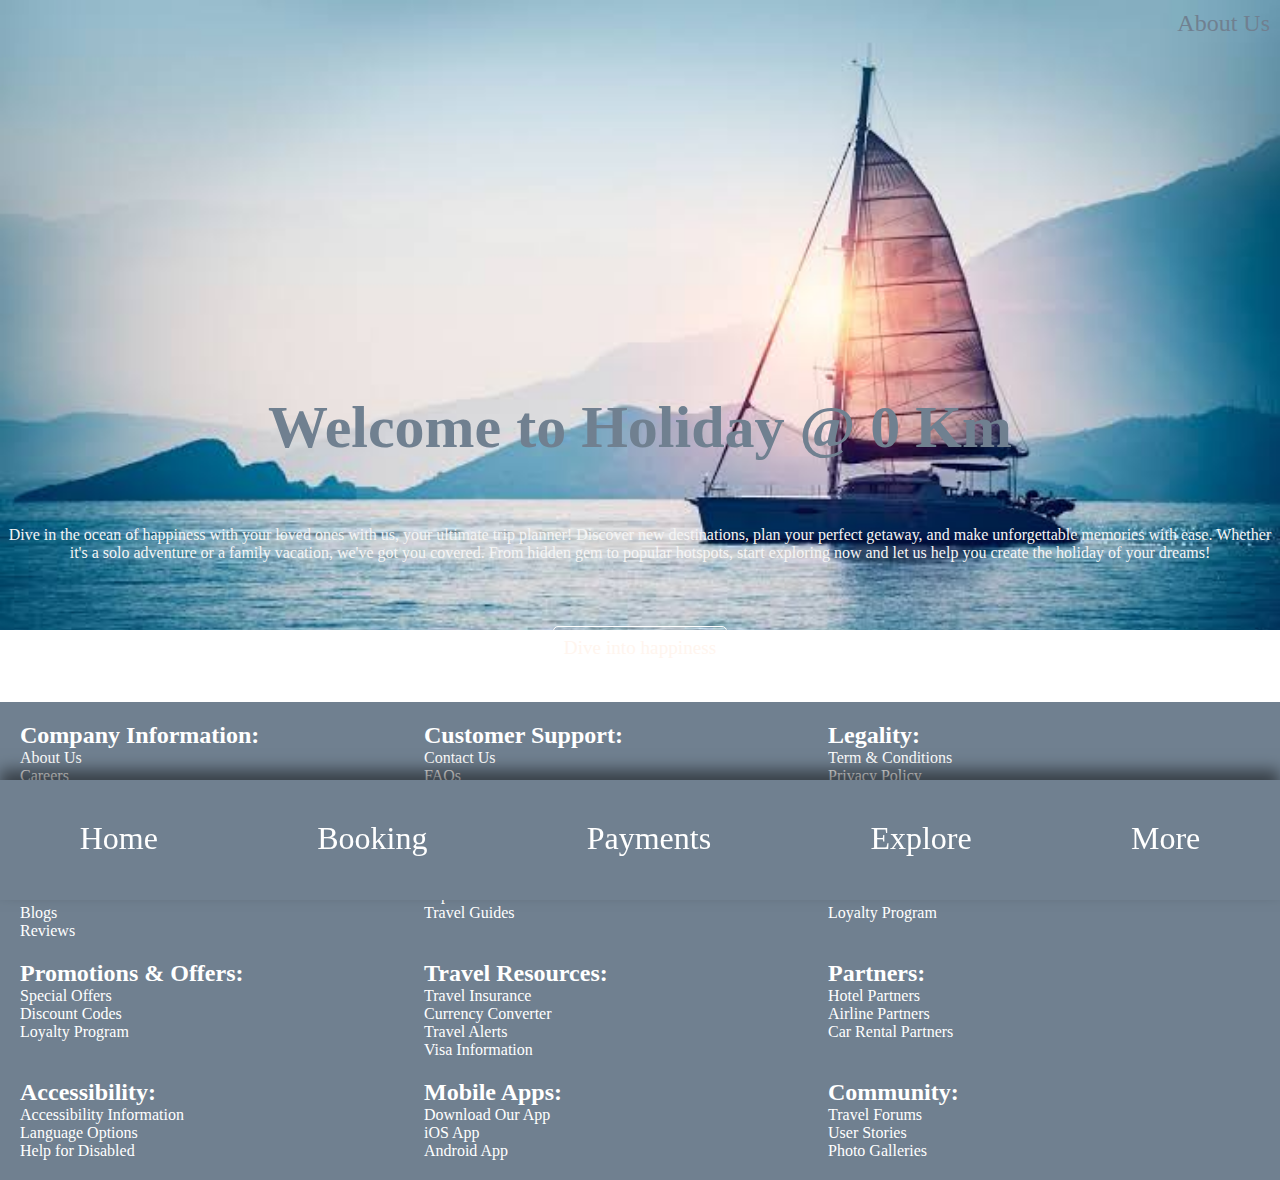
<file: More.html>
<!DOCTYPE html>

<html>
<head>
  <meta name="keywords" content="booking, hotel booking, trip planner">
  <meta name="description" content="We are here plan for your trip that you'll remember for lifetime.">
  <meta name="author" content="Amrit Ranjan">
  <meta http-equiv="CONTENT-TYPE" content="text/html; charset=UTF-8">
  <title>MoreAt0</title>
  <link rel="website icon" type="png" href="/storage/emulated/0/Pictures/Picsart/Picsart_24-06-14_05-33-51-232.png">
  <link src="http://maxcdn.bootstrapcdn.com/font-awesome/4.1.0/css/font-awesome.min.css" rel="stylesheet">
  <link rel="stylesheet" href="https://cdnjs.cloudflare.com/ajax/libs/font-awesome/6.5.2/css/all.min.css" integrity="sha512-SnH5WK+bZxgPHs44uWIX+LLJAJ9/2PkPKZ5QiAj6Ta86w+fsb2TkcmfRyVX3pBnMFcV7oQPJkl9QevSCWr3W6A==" crossorigin="anonymous" referrerpolicy="no-referrer" />
  <link rel="stylesheet" href="HolidayAt0.css">

</head>
<body>
  <div class="bg">
  <div class="nav">
    <i class="fa-solid fa-location-dot" id="location-btn"></i>
    <div id="location-info" class="location-info"></div>
    <div class="about-btn"><a href="More.html">About Us</a></div>
  </div>
  <div class="welcome">
    <h2>Welcome to Holiday @ 0 Km</h2>
  </div>
  <div class="message">
    <p>Dive in the ocean of happiness with your loved ones with us, your ultimate trip planner! Discover new destinations, plan your perfect getaway, and make unforgettable memories with ease. Whether it's a solo adventure or a family vacation, we've got you covered. From hidden gem to popular hotspots, start exploring now and let us help you create the holiday of your dreams!</p>
  </div>
  <div class="explore-btn">
    <p><a href="Explore.html">Dive into happiness</a></p>
  </div>
  </div>
  <br><br><br><br>
  
  <nav>
    <ul>
      <li><a href="index.html"><i class="fa-solid fa-house"></i>Home</a></li>
      <li><a href="Booking.html"><i class="fa-solid fa-bed"></i>Booking</a></li>
      <li><a href="Payment.html"><i class="fa-solid fa-money-bill-1-wave"></i>Payments</a></li>
      <li><a href="Explore.html"><i class="fa-solid fa-magnifying-glass"></i>Explore</a></li>
      <li><a href="More.html"><i class="fa-solid fa-ellipsis-vertical"></i>More</a></li>
    </ul>
  </nav>
  
  <div class="footer">
    <div class="info">
      <h2>Company Information:</h2>
      <p>About Us</p>
      <p>Careers</p>
      <p>Press & Media</p>
        <p>Affiliate Program</p>
    </div>
    
    <div class="support">
      <h2>Customer Support:</h2>
      <p>Contact Us</p>
      <p>FAQs</p>
      <p>Customer Support</p>
        <p>Feedback</p>
    </div>
    
    <div class="legal">
      <h2>Legality:</h2>
      <p>Term & Conditions</p>
      <p>Privacy Policy</p>
      <p>Cookie Policy</p>
    </div>
    
    <div class="social">
      <h2>Stay Connected:</h2>
      <p>Social Links</p>
      <p>Newsletters</p>
      <p>Blogs</p>
      <p>Reviews</p>
    </div>
    
    <div class="explore">
  <h2>Explore:</h2>
  <p>Site Map</p>
  <p>Popular Destinations</p>
  <p>Travel Guides</p>
</div>

<div class="promotions">
  <h2>Promotions & Offers:</h2>
  <p>Special Offers</p>
  <p>Discount Codes</p>
  <p>Loyalty Program</p>
</div>
    
    <div class="promotions">
  <h2>Promotions & Offers:</h2>
  <p>Special Offers</p>
  <p>Discount Codes</p>
  <p>Loyalty Program</p>
</div>

<div class="travel-resources">
  <h2>Travel Resources:</h2>
  <p>Travel Insurance</p>
  <p>Currency Converter</p>
  <p>Travel Alerts</p>
  <p>Visa Information</p>
</div>

<div class="partners">
  <h2>Partners:</h2>
  <p>Hotel Partners</p>
  <p>Airline Partners</p>
  <p>Car Rental Partners</p>
</div>

<div class="accessibility">
  <h2>Accessibility:</h2>
  <p>Accessibility Information</p>
  <p>Language Options</p>
  <p>Help for Disabled</p>
</div>

<div class="mobile-apps">
  <h2>Mobile Apps:</h2>
  <p>Download Our App</p>
  <p>iOS App</p>
  <p>Android App</p>
</div>

<div class="community">
  <h2>Community:</h2>
  <p>Travel Forums</p>
  <p>User Stories</p>
  <p>Photo Galleries</p>
</div>
  </div>
  
  
<script>
    document.getElementById('location-btn').addEventListener('click', function() {
        if (navigator.geolocation) {
            navigator.geolocation.getCurrentPosition(function(position) {
                let lat = position.coords.latitude;
                let lon = position.coords.longitude;
                document.getElementById('location-btn').textContent = 'Lat: ' + lat + ', Long: ' + lon;
            }, function(error) {
                document.getElementById('location-btn').textContent = 'Unable to retrieve location. Error: ' + error.message;
            });
        } else {
            document.getElementById('location-btn').textContent = 'Geolocation is not supported by this browser.';
        }
    });
    </script>
</body>
</html>
</file>
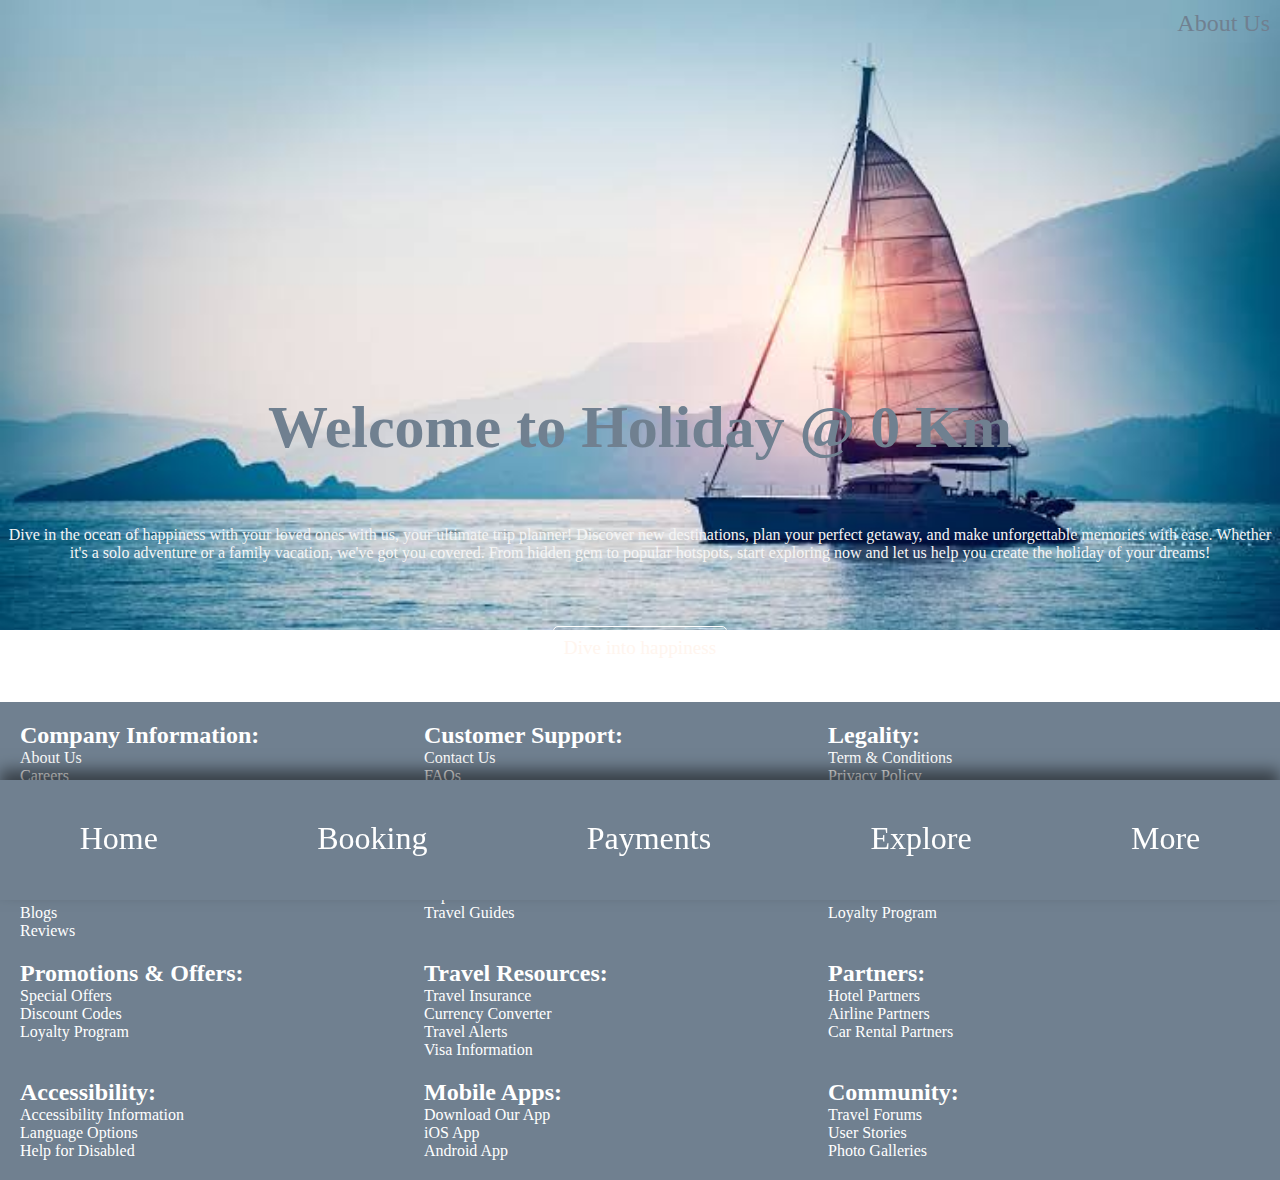
<file: more.html>
<!DOCTYPE html>

<html>
<head>
  <meta name="keywords" content="booking, hotel booking, trip planner">
  <meta name="description" content="We are here plan for your trip that you'll remember for lifetime.">
  <meta name="author" content="Amrit Ranjan">
  <meta http-equiv="CONTENT-TYPE" content="text/html; charset=UTF-8">
  <title>MoreAt0</title>
  <link rel="website icon" type="png" href="/storage/emulated/0/Pictures/Picsart/Picsart_24-06-14_05-33-51-232.png">
  <link src="http://maxcdn.bootstrapcdn.com/font-awesome/4.1.0/css/font-awesome.min.css" rel="stylesheet">
  <link rel="stylesheet" href="https://cdnjs.cloudflare.com/ajax/libs/font-awesome/6.5.2/css/all.min.css" integrity="sha512-SnH5WK+bZxgPHs44uWIX+LLJAJ9/2PkPKZ5QiAj6Ta86w+fsb2TkcmfRyVX3pBnMFcV7oQPJkl9QevSCWr3W6A==" crossorigin="anonymous" referrerpolicy="no-referrer" />
  <link rel="stylesheet" href="HolidayAt0.css">

</head>
<body>
  <div class="bg">
  <div class="nav">
    <i class="fa-solid fa-location-dot" id="location-btn"></i>
    <div id="location-info" class="location-info"></div>
    <div class="about-btn"><a href="more.html">About Us</a></div>
  </div>
  <div class="welcome">
    <h2>Welcome to Holiday @ 0 Km</h2>
  </div>
  <div class="message">
    <p>Dive in the ocean of happiness with your loved ones with us, your ultimate trip planner! Discover new destinations, plan your perfect getaway, and make unforgettable memories with ease. Whether it's a solo adventure or a family vacation, we've got you covered. From hidden gem to popular hotspots, start exploring now and let us help you create the holiday of your dreams!</p>
  </div>
  <div class="explore-btn">
    <p><a href="explore.html">Dive into happiness</a></p>
  </div>
  </div>
  <br><br><br><br>
  
  <nav>
    <ul>
      <li><a href="index.html"><i class="fa-solid fa-house"></i>Home</a></li>
      <li><a href="booking.html"><i class="fa-solid fa-bed"></i>Booking</a></li>
      <li><a href="payment.html"><i class="fa-solid fa-money-bill-1-wave"></i>Payments</a></li>
      <li><a href="explore.html"><i class="fa-solid fa-magnifying-glass"></i>Explore</a></li>
      <li><a href="more.html"><i class="fa-solid fa-ellipsis-vertical"></i>More</a></li>
    </ul>
  </nav>
  
  <div class="footer">
    <div class="info">
      <h2>Company Information:</h2>
      <p>About Us</p>
      <p>Careers</p>
      <p>Press & Media</p>
        <p>Affiliate Program</p>
    </div>
    
    <div class="support">
      <h2>Customer Support:</h2>
      <p>Contact Us</p>
      <p>FAQs</p>
      <p>Customer Support</p>
        <p>Feedback</p>
    </div>
    
    <div class="legal">
      <h2>Legality:</h2>
      <p>Term & Conditions</p>
      <p>Privacy Policy</p>
      <p>Cookie Policy</p>
    </div>
    
    <div class="social">
      <h2>Stay Connected:</h2>
      <p>Social Links</p>
      <p>Newsletters</p>
      <p>Blogs</p>
      <p>Reviews</p>
    </div>
    
    <div class="explore">
  <h2>Explore:</h2>
  <p>Site Map</p>
  <p>Popular Destinations</p>
  <p>Travel Guides</p>
</div>

<div class="promotions">
  <h2>Promotions & Offers:</h2>
  <p>Special Offers</p>
  <p>Discount Codes</p>
  <p>Loyalty Program</p>
</div>
    
    <div class="promotions">
  <h2>Promotions & Offers:</h2>
  <p>Special Offers</p>
  <p>Discount Codes</p>
  <p>Loyalty Program</p>
</div>

<div class="travel-resources">
  <h2>Travel Resources:</h2>
  <p>Travel Insurance</p>
  <p>Currency Converter</p>
  <p>Travel Alerts</p>
  <p>Visa Information</p>
</div>

<div class="partners">
  <h2>Partners:</h2>
  <p>Hotel Partners</p>
  <p>Airline Partners</p>
  <p>Car Rental Partners</p>
</div>

<div class="accessibility">
  <h2>Accessibility:</h2>
  <p>Accessibility Information</p>
  <p>Language Options</p>
  <p>Help for Disabled</p>
</div>

<div class="mobile-apps">
  <h2>Mobile Apps:</h2>
  <p>Download Our App</p>
  <p>iOS App</p>
  <p>Android App</p>
</div>

<div class="community">
  <h2>Community:</h2>
  <p>Travel Forums</p>
  <p>User Stories</p>
  <p>Photo Galleries</p>
</div>
  </div>
  
  <script>
    document.getElementById('location-btn').addEventListener('click', function () {
        if (navigator.geolocation) {
            navigator.geolocation.getCurrentPosition(function (position) {
                let lat = position.coords.latitude;
                let lon = position.coords.longitude;
                // Nominatim API ko call karo
                fetch(`https://nominatim.openstreetmap.org/reverse?lat=${lat}&lon=${lon}&format=json`)
                    .then(response => response.json())
                    .then(data => {
                        let cityName = data.address.city || data.address.town || data.address.village || "City not found";
                        document.getElementById('location-btn').textContent = cityName;
                    })
                    .catch(error => {
                        document.getElementById('location-btn').textContent = 'Error: ' + error.message;
                    });
            }, function (error) {
                document.getElementById('location-btn').textContent = 'Unable to retrieve location. Error: ' + error.message;
            });
        } else {
            document.getElementById('location-btn').textContent = 'Geolocation is not supported by this browser.';
        }
    });
</script>

  
</body>
</html>
</file>
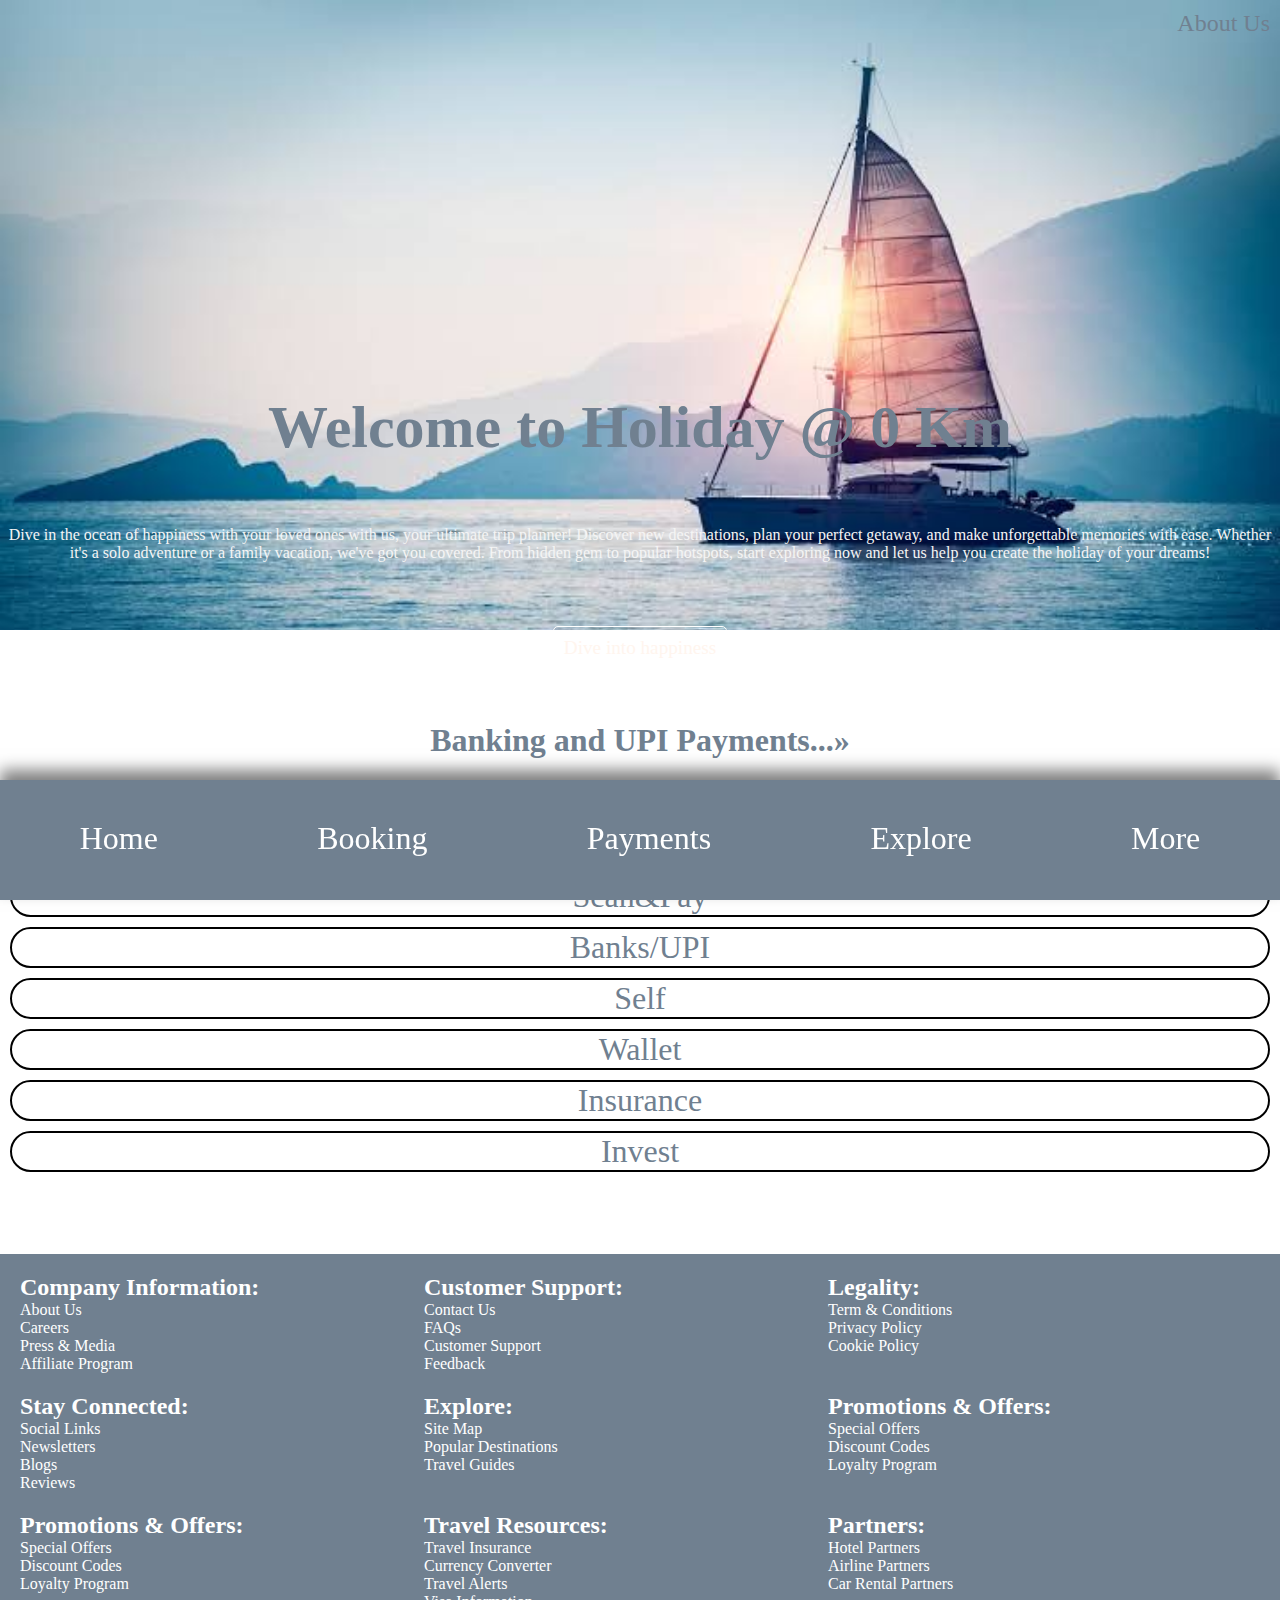
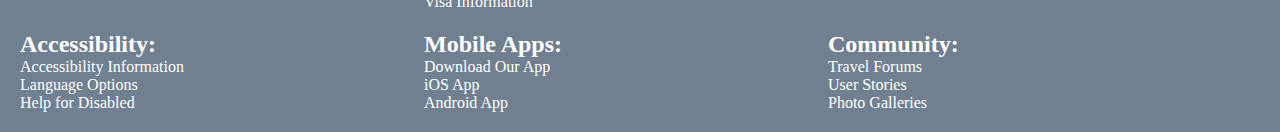
<file: Payment.html>
<!DOCTYPE html>

<html>
<head>
  <meta name="keywords" content="booking, hotel booking, trip planner">
  <meta name="description" content="We are here plan for your trip that you'll remember for lifetime.">
  <meta name="author" content="Amrit Ranjan">
  <meta http-equiv="CONTENT-TYPE" content="text/html; charset=UTF-8">
  <title>PaymentAt0</title>
  <link rel="website icon" type="png" href="/storage/emulated/0/Pictures/Picsart/Picsart_24-06-14_05-33-51-232.png">
  <link src="http://maxcdn.bootstrapcdn.com/font-awesome/4.1.0/css/font-awesome.min.css" rel="stylesheet">
  <link rel="stylesheet" href="https://cdnjs.cloudflare.com/ajax/libs/font-awesome/6.5.2/css/all.min.css" integrity="sha512-SnH5WK+bZxgPHs44uWIX+LLJAJ9/2PkPKZ5QiAj6Ta86w+fsb2TkcmfRyVX3pBnMFcV7oQPJkl9QevSCWr3W6A==" crossorigin="anonymous" referrerpolicy="no-referrer" />
  <link rel="stylesheet" href="HolidayAt0.css">

</head>
<body>
  <div class="bg">
  <div class="nav">
    <i class="fa-solid fa-location-dot" id="location-btn"></i>
    <div id="location-info" class="location-info"></div>
    <div class="about-btn"><a href="More.html">About Us</a></div>
  </div>
  <div class="welcome">
    <h2>Welcome to Holiday @ 0 Km</h2>
  </div>
  <div class="message">
    <p>Dive in the ocean of happiness with your loved ones with us, your ultimate trip planner! Discover new destinations, plan your perfect getaway, and make unforgettable memories with ease. Whether it's a solo adventure or a family vacation, we've got you covered. From hidden gem to popular hotspots, start exploring now and let us help you create the holiday of your dreams!</p>
  </div>
  <div class="explore-btn">
    <p><a href="Explore.html">Dive into happiness</a></p>
  </div>
  </div>
  <br><br><br><br>
  
  <nav>
    <ul>
      <li><a href="index.html"><i class="fa-solid fa-house"></i>Home</a></li>
      <li><a href="booking.html"><i class="fa-solid fa-bed"></i>Booking</a></li>
      <li><a href="payment.html"><i class="fa-solid fa-money-bill-1-wave"></i>Payments</a></li>
      <li><a href="explore.html"><i class="fa-solid fa-magnifying-glass"></i>Explore</a></li>
      <li><a href="more.html"><i class="fa-solid fa-ellipsis-vertical"></i>More</a></li>
    </ul>
  </nav>
  
  
  <div class="payments">
    <h1>Banking and UPI Payments...»</h1>
    <br><br>
    <div class="ready-made">
      
    <div class="box">
      <i class="fa-solid fa-id-card"></i><p>Contacts</p></div>
      
      <div class="box">
      <i class="fa-solid fa-qrcode"></i></i><p>Scan&Pay</p></div>
    
    <div class="box">
    <i class="fa-solid fa-building-columns"></i><p>Banks/UPI</p></div>
    
      <div class="box">
        <i class="fa-solid fa-repeat"></i><p>Self</p></div>
      
      <div class="box">
      <i class="fa-solid fa-wallet"></i><p>Wallet</p></div>
    
    <div class="box">
      <i class="fa-solid fa-car-burst"></i><p>Insurance</p></div>
    
    <div class="box">
    <i class="fa-solid fa-money-bill-trend-up"></i><p>Invest</p></div>
  </div>
  <br><br><br><br>
  
  
  <div class="footer">
    <div class="info">
      <h2>Company Information:</h2>
      <p>About Us</p>
      <p>Careers</p>
      <p>Press & Media</p>
        <p>Affiliate Program</p>
    </div>
    
    <div class="support">
      <h2>Customer Support:</h2>
      <p>Contact Us</p>
      <p>FAQs</p>
      <p>Customer Support</p>
        <p>Feedback</p>
    </div>
    
    <div class="legal">
      <h2>Legality:</h2>
      <p>Term & Conditions</p>
      <p>Privacy Policy</p>
      <p>Cookie Policy</p>
    </div>
    
    <div class="social">
      <h2>Stay Connected:</h2>
      <p>Social Links</p>
      <p>Newsletters</p>
      <p>Blogs</p>
      <p>Reviews</p>
    </div>
    
    <div class="explore">
  <h2>Explore:</h2>
  <p>Site Map</p>
  <p>Popular Destinations</p>
  <p>Travel Guides</p>
</div>

<div class="promotions">
  <h2>Promotions & Offers:</h2>
  <p>Special Offers</p>
  <p>Discount Codes</p>
  <p>Loyalty Program</p>
</div>
    
    <div class="promotions">
  <h2>Promotions & Offers:</h2>
  <p>Special Offers</p>
  <p>Discount Codes</p>
  <p>Loyalty Program</p>
</div>

<div class="travel-resources">
  <h2>Travel Resources:</h2>
  <p>Travel Insurance</p>
  <p>Currency Converter</p>
  <p>Travel Alerts</p>
  <p>Visa Information</p>
</div>

<div class="partners">
  <h2>Partners:</h2>
  <p>Hotel Partners</p>
  <p>Airline Partners</p>
  <p>Car Rental Partners</p>
</div>

<div class="accessibility">
  <h2>Accessibility:</h2>
  <p>Accessibility Information</p>
  <p>Language Options</p>
  <p>Help for Disabled</p>
</div>

<div class="mobile-apps">
  <h2>Mobile Apps:</h2>
  <p>Download Our App</p>
  <p>iOS App</p>
  <p>Android App</p>
</div>

<div class="community">
  <h2>Community:</h2>
  <p>Travel Forums</p>
  <p>User Stories</p>
  <p>Photo Galleries</p>
</div>
  </div>
  
  
<script>
    document.getElementById('location-btn').addEventListener('click', function() {
        if (navigator.geolocation) {
            navigator.geolocation.getCurrentPosition(function(position) {
                let lat = position.coords.latitude;
                let lon = position.coords.longitude;
                document.getElementById('location-btn').textContent = 'Lat: ' + lat + ', Long: ' + lon;
            }, function(error) {
                document.getElementById('location-btn').textContent = 'Unable to retrieve location. Error: ' + error.message;
            });
        } else {
            document.getElementById('location-btn').textContent = 'Geolocation is not supported by this browser.';
        }
    });
    </script>
</body>
</html>
</file>
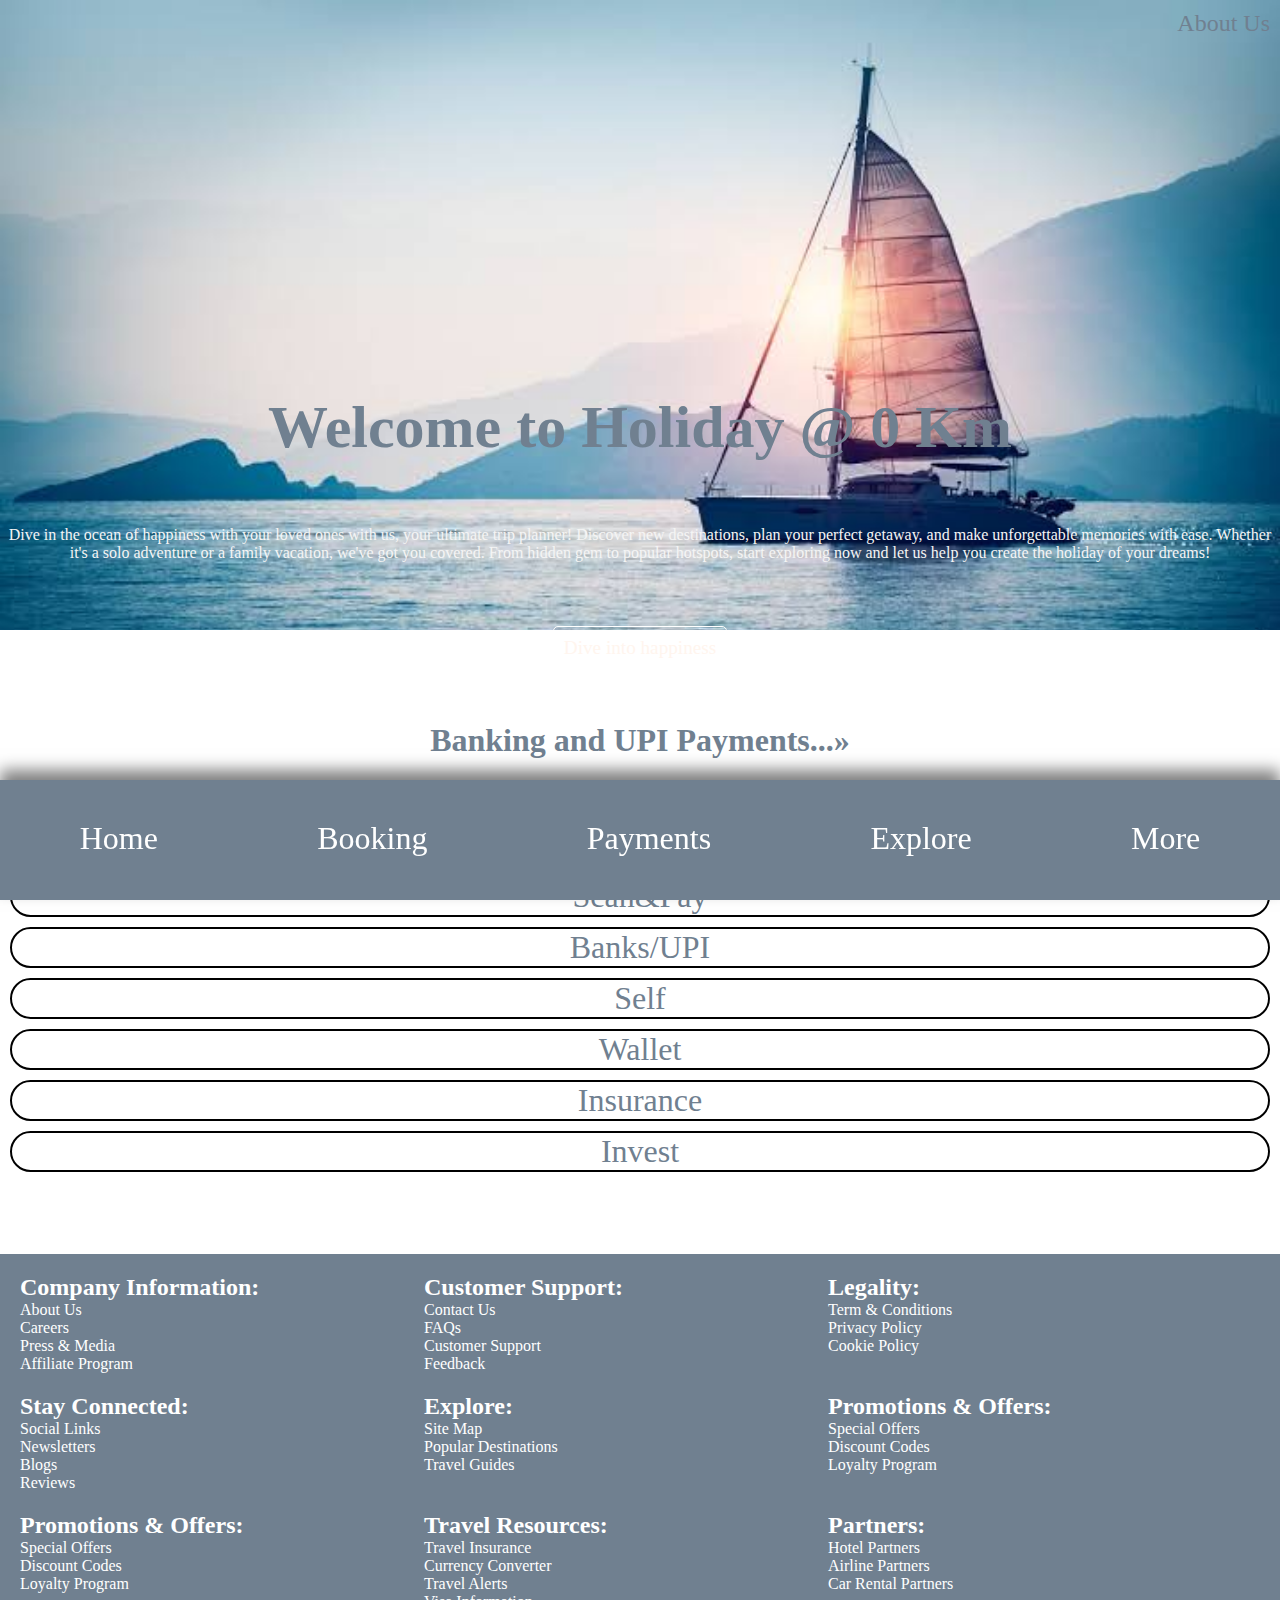
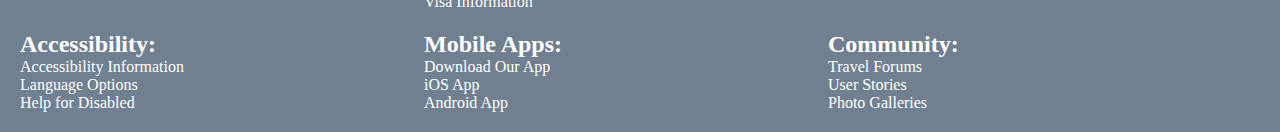
<file: payment.html>
<!DOCTYPE html>

<html>
<head>
  <meta name="keywords" content="booking, hotel booking, trip planner">
  <meta name="description" content="We are here plan for your trip that you'll remember for lifetime.">
  <meta name="author" content="Amrit Ranjan">
  <meta http-equiv="CONTENT-TYPE" content="text/html; charset=UTF-8">
  <title>PaymentAt0</title>
  <link rel="website icon" type="png" href="/storage/emulated/0/Pictures/Picsart/Picsart_24-06-14_05-33-51-232.png">
  <link src="http://maxcdn.bootstrapcdn.com/font-awesome/4.1.0/css/font-awesome.min.css" rel="stylesheet">
  <link rel="stylesheet" href="https://cdnjs.cloudflare.com/ajax/libs/font-awesome/6.5.2/css/all.min.css" integrity="sha512-SnH5WK+bZxgPHs44uWIX+LLJAJ9/2PkPKZ5QiAj6Ta86w+fsb2TkcmfRyVX3pBnMFcV7oQPJkl9QevSCWr3W6A==" crossorigin="anonymous" referrerpolicy="no-referrer" />
  <link rel="stylesheet" href="HolidayAt0.css">

</head>
<body>
  <div class="bg">
  <div class="nav">
    <i class="fa-solid fa-location-dot" id="location-btn"></i>
    <div id="location-info" class="location-info"></div>
    <div class="about-btn"><a href="more.html">About Us</a></div>
  </div>
  <div class="welcome">
    <h2>Welcome to Holiday @ 0 Km</h2>
  </div>
  <div class="message">
    <p>Dive in the ocean of happiness with your loved ones with us, your ultimate trip planner! Discover new destinations, plan your perfect getaway, and make unforgettable memories with ease. Whether it's a solo adventure or a family vacation, we've got you covered. From hidden gem to popular hotspots, start exploring now and let us help you create the holiday of your dreams!</p>
  </div>
  <div class="explore-btn">
    <p><a href="explore.html">Dive into happiness</a></p>
  </div>
  </div>
  <br><br><br><br>
  
  <nav>
    <ul>
      <li><a href="index.html"><i class="fa-solid fa-house"></i>Home</a></li>
      <li><a href="booking.html"><i class="fa-solid fa-bed"></i>Booking</a></li>
      <li><a href="payment.html"><i class="fa-solid fa-money-bill-1-wave"></i>Payments</a></li>
      <li><a href="explore.html"><i class="fa-solid fa-magnifying-glass"></i>Explore</a></li>
      <li><a href="more.html"><i class="fa-solid fa-ellipsis-vertical"></i>More</a></li>
    </ul>
  </nav>
  
  
  <div class="payments">
    <h1>Banking and UPI Payments...»</h1>
    <br><br>
    <div class="ready-made">
      
    <div class="box">
      <i class="fa-solid fa-id-card"></i><p>Contacts</p></div>
      
      <div class="box">
      <i class="fa-solid fa-qrcode"></i></i><p>Scan&Pay</p></div>
    
    <div class="box">
    <i class="fa-solid fa-building-columns"></i><p>Banks/UPI</p></div>
    
      <div class="box">
        <i class="fa-solid fa-repeat"></i><p>Self</p></div>
      
      <div class="box">
      <i class="fa-solid fa-wallet"></i><p>Wallet</p></div>
    
    <div class="box">
      <i class="fa-solid fa-car-burst"></i><p>Insurance</p></div>
    
    <div class="box">
    <i class="fa-solid fa-money-bill-trend-up"></i><p>Invest</p></div>
  </div>
  <br><br><br><br>
  
  
  <div class="footer">
    <div class="info">
      <h2>Company Information:</h2>
      <p>About Us</p>
      <p>Careers</p>
      <p>Press & Media</p>
        <p>Affiliate Program</p>
    </div>
    
    <div class="support">
      <h2>Customer Support:</h2>
      <p>Contact Us</p>
      <p>FAQs</p>
      <p>Customer Support</p>
        <p>Feedback</p>
    </div>
    
    <div class="legal">
      <h2>Legality:</h2>
      <p>Term & Conditions</p>
      <p>Privacy Policy</p>
      <p>Cookie Policy</p>
    </div>
    
    <div class="social">
      <h2>Stay Connected:</h2>
      <p>Social Links</p>
      <p>Newsletters</p>
      <p>Blogs</p>
      <p>Reviews</p>
    </div>
    
    <div class="explore">
  <h2>Explore:</h2>
  <p>Site Map</p>
  <p>Popular Destinations</p>
  <p>Travel Guides</p>
</div>

<div class="promotions">
  <h2>Promotions & Offers:</h2>
  <p>Special Offers</p>
  <p>Discount Codes</p>
  <p>Loyalty Program</p>
</div>
    
    <div class="promotions">
  <h2>Promotions & Offers:</h2>
  <p>Special Offers</p>
  <p>Discount Codes</p>
  <p>Loyalty Program</p>
</div>

<div class="travel-resources">
  <h2>Travel Resources:</h2>
  <p>Travel Insurance</p>
  <p>Currency Converter</p>
  <p>Travel Alerts</p>
  <p>Visa Information</p>
</div>

<div class="partners">
  <h2>Partners:</h2>
  <p>Hotel Partners</p>
  <p>Airline Partners</p>
  <p>Car Rental Partners</p>
</div>

<div class="accessibility">
  <h2>Accessibility:</h2>
  <p>Accessibility Information</p>
  <p>Language Options</p>
  <p>Help for Disabled</p>
</div>

<div class="mobile-apps">
  <h2>Mobile Apps:</h2>
  <p>Download Our App</p>
  <p>iOS App</p>
  <p>Android App</p>
</div>

<div class="community">
  <h2>Community:</h2>
  <p>Travel Forums</p>
  <p>User Stories</p>
  <p>Photo Galleries</p>
</div>
  </div>
  
  
<script>
    document.getElementById('location-btn').addEventListener('click', function () {
        if (navigator.geolocation) {
            navigator.geolocation.getCurrentPosition(function (position) {
                let lat = position.coords.latitude;
                let lon = position.coords.longitude;
                // Nominatim API ko call karo
                fetch(`https://nominatim.openstreetmap.org/reverse?lat=${lat}&lon=${lon}&format=json`)
                    .then(response => response.json())
                    .then(data => {
                        let cityName = data.address.city || data.address.town || data.address.village || "City not found";
                        document.getElementById('location-btn').textContent = cityName;
                    })
                    .catch(error => {
                        document.getElementById('location-btn').textContent = 'Error: ' + error.message;
                    });
            }, function (error) {
                document.getElementById('location-btn').textContent = 'Unable to retrieve location. Error: ' + error.message;
            });
        } else {
            document.getElementById('location-btn').textContent = 'Geolocation is not supported by this browser.';
        }
    });
</script>
</body>
</html>
</file>
<file: HolidayAt0.css>
*{
  margin: 0;
  padding: 0;
}
.bg{
  background-image: url('images (12).jpeg');
  background-size: cover;
  height: 630px;
  width: 100%;
  text-align: center;
}
.nav{
  width: 100%;
  display: flex;
  justify-content: space-between;
  font-size: 1.5rem;
}
.nav i{
  color: slategrey;
  margin: 10px;
}
.nav i:hover{
  color: white;
  font-size: 1.7rem;
}
.location-info{
  color: slategrey
}
.about-btn{
  color: slategrey;
  margin: 10px;
}
.about-btn a{
  text-decoration: none;
  color: slategrey;
}
.about-btn a:hover{
  color: white;
  font-size: 1.7rem;
}
.welcome{
  margin-top: 27%;
  display: flex;
  justify-content: space-around;
  color: slategrey;
  font-size: 2.5rem;
}
.message{
  color: whitesmoke;
  margin-top: 5%;
}
.welcome:hover{
  color: seashell;
}
.explore-btn{
  margin-top: 5%;
  display: flex;
  justify-content: space-around;
}
.explore-btn p{
  font-size: 1.2rem;
  color: seashell;
  border: 1.5px solid white;
  border-radius: 5px;
  padding: 10px;
  background: transparent;
}
.explore-btn a{
  text-decoration: none;
  color: seashell;
}
.explore-btn p:hover{
  color: white;
  background-color: slategrey;
}
fieldset{
  text-align: center;
  font-size: 2rem;
  color: slategrey;
  margin: 20px;
  min-height: 300px;
  border-radius: 70px;
}
input{
  color: slategrey;
  font-size: 2rem;
  text-align: center;
  min-width: 40%;
  min-height: 70px;
  margin: 20px;
  border-radius: 20px;
}
.date{
  background-color: white;
  color: slategrey;
}
input .placeholder{
  margin: 20px;
}
input p{
  text-align: center
}
.search-btn{
  color: slategrey;
  background-color: white;
  font-size: 2rem;
  height: 50px;
  width: 150px;
  border-radius: 10px;
}
.search-btn:hover{
  color: white;
  background-color: slategrey;
}
nav{
  background-color: slategrey;
  height: 120px;
  width: 100%;
  text-align: center;
  position: fixed;
  bottom: 0;
  box-shadow: 0 -10px 15px rgba(0, 0, 0, 0.5);
}
nav ul{
  list-style: none;
  display: flex;
  justify-content: space-around;
}
nav a{
  text-decoration: none;
  color: white;
}
nav li a{
  margin-top: 40px;
  color: white;
  font-size: 2rem;
  display: flex;
  flex-direction: column;
}
nav li a:hover{
  color: black;
  filter: blur(10px);
}
.links h1{
  margin: 20px;
  text-align: center;
  color: slategrey
}
.box{
  border: 2px solid black;
  border-radius: 70px;
  margin: 10px;
}
.box:hover{
  color: white;
  font-size: 12rem;
  background-color: slategrey;
}
.Packages h1{
  margin: 20px;
  text-align: center;
  color: slategrey
}
.ready-made{
  font-size: 8rem;
  color: slategrey;
  text-align: center;
}
.ready-made p{
  font-size: 2rem;
}
.payments h1{
  margin: 20px;
  text-align: center;
  color: slategrey
}
.footer{
  display: flex;
  flex-wrap: wrap;
  width: 100%;
  height: 100%;
  background-color: slategrey;
  color: white;
  padding: 10px;
}
.footer div{
  width: 30%;
  margin: 10px;
}
</file>
